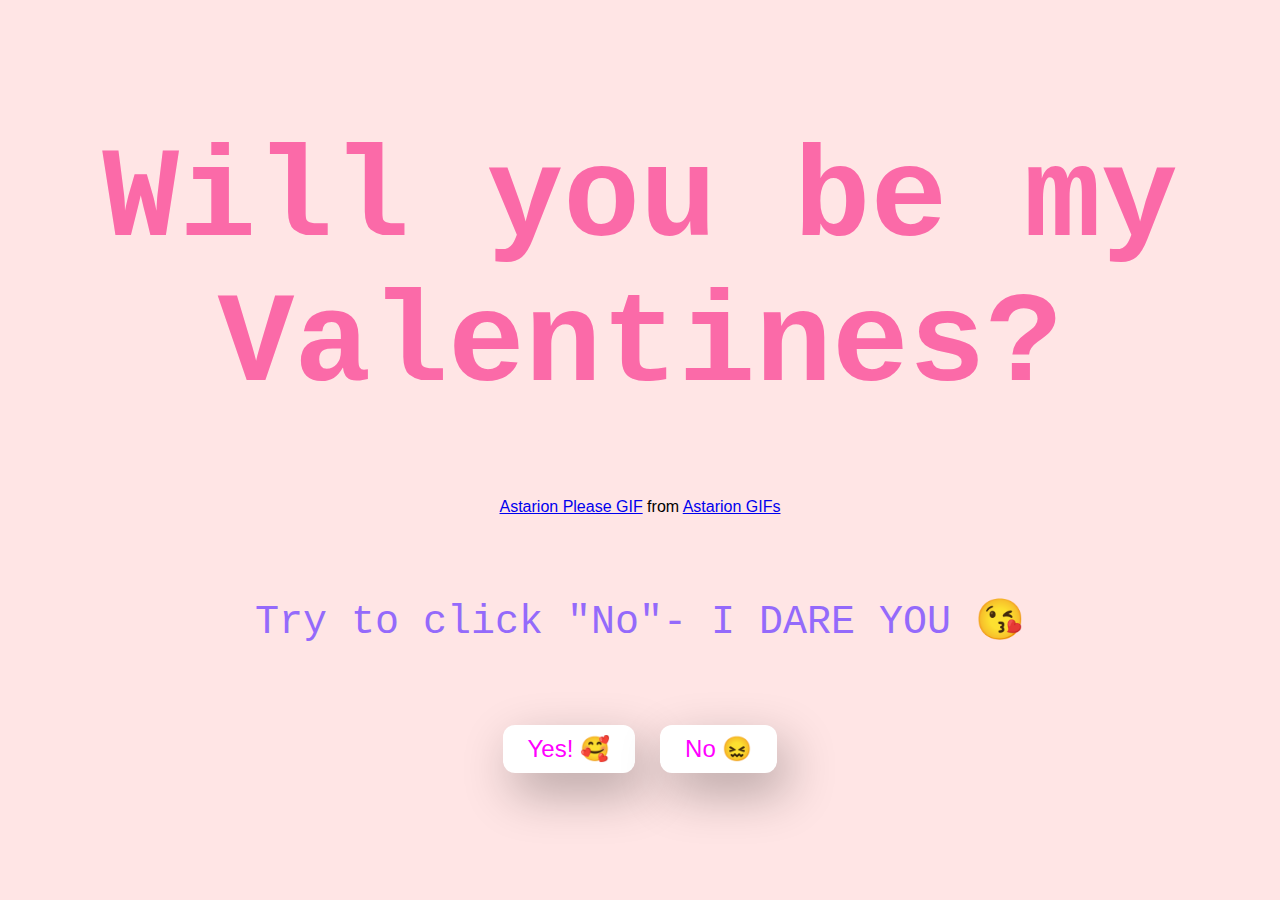
<file: index.html>
<!DOCTYPE html>
<html lang="en">
    <head>
        <meta charset="UTF-8"/>
        <meta name="viewport"
        content="width=device-width,
        initial-scale=1.0" />
        <title>Ask Her Out</title>

        <link rel="stylesheet" href="./style.css" />
    </head>
    <body>
        <div class="container">
            <h1>Will you be my Valentines?</h1>
            <div class="tenor-gif-embed" 
            data-postid="2793620479929177571" 
            data-share-method="host" 
            data-aspect-ratio="1.23267" 
            data-width="100%"><a href="https://tenor.com/view/
            astarion-please-gif-2793620479929177571">Astarion Please GIF</a>
            from <a href="https://tenor.com/search/astarion-gifs">Astarion GIFs</a></div> 
            <script type="text/javascript" async src="https://tenor.com/embed.js"></script>
            <p> Try to click "No"- I DARE YOU &#128536 </p>
            <div class="btn">
                <a href="yes.html">Yes! &#129392</a>
                <a href="#" id="move-random">No &#128534 </a>
            </div>    
        </div>

        <script src="./move.js"></script>
    </body>
</html>
</file>
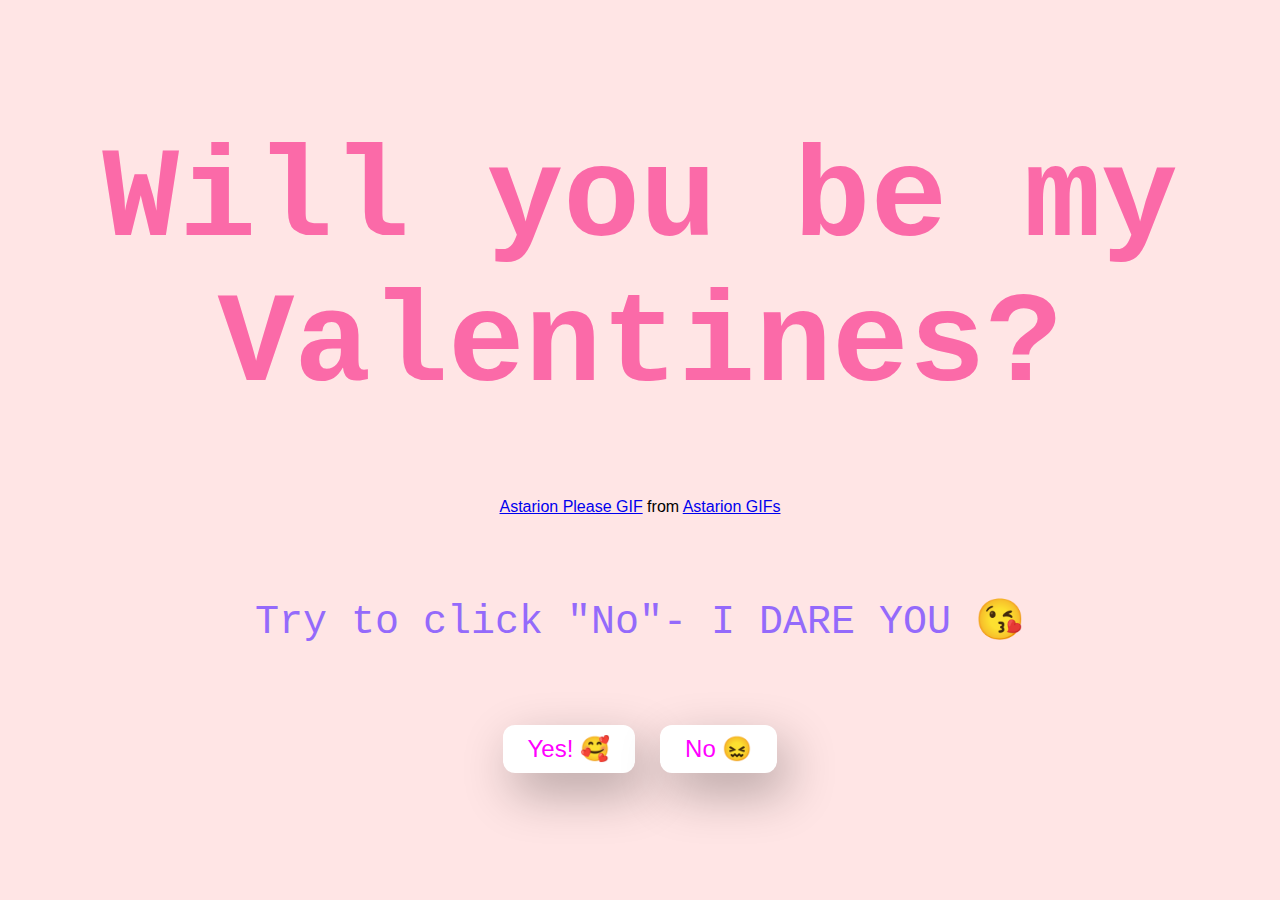
<file: 1STARTHERE1.html>
<!DOCTYPE html>
<html lang="en">
    <head>
        <meta charset="UTF-8"/>
        <meta name="viewport"
        content="width=device-width,
        initial-scale=1.0" />
        <title>Ask Her Out</title>

        <link rel="stylesheet" href="./style.css" />
    </head>
    <body>
        <div class="container">
            <h1>Will you be my Valentines?</h1>
            <div class="tenor-gif-embed" 
            data-postid="2793620479929177571" 
            data-share-method="host" 
            data-aspect-ratio="1.23267" 
            data-width="100%"><a href="https://tenor.com/view/
            astarion-please-gif-2793620479929177571">Astarion Please GIF</a>
            from <a href="https://tenor.com/search/astarion-gifs">Astarion GIFs</a></div> 
            <script type="text/javascript" async src="https://tenor.com/embed.js"></script>
            <p> Try to click "No"- I DARE YOU &#128536 </p>
            <div class="btn">
                <a href="yes.html">Yes! &#129392</a>
                <a href="#" id="move-random">No &#128534 </a>
            </div>    
        </div>

        <script src="./move.js"></script>
    </body>
</html>
</file>
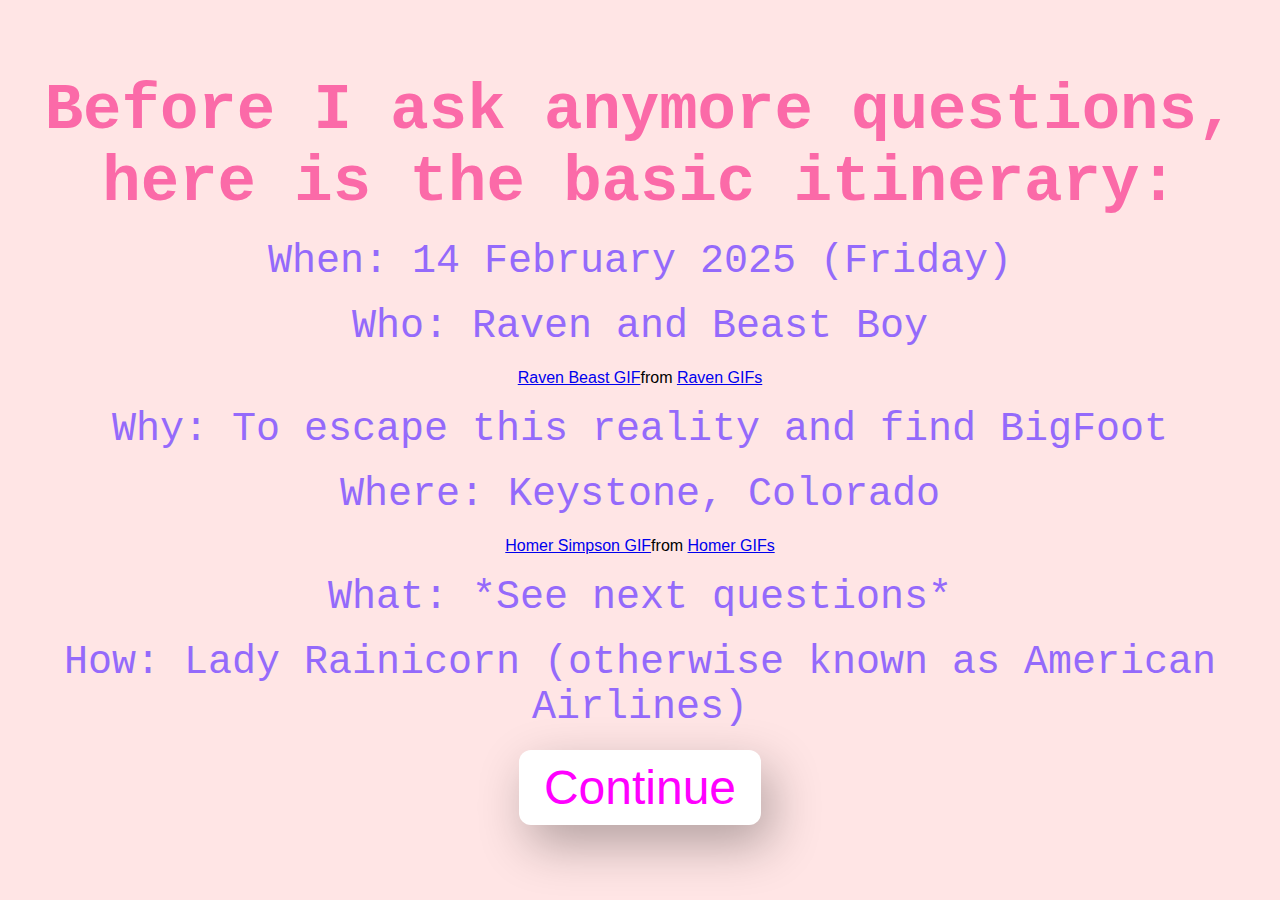
<file: BasicInfo.html>
<!DOCTYPE html>
<html lang="en">
    <head>
        <meta charset="UTF-8"/>
        <meta name="viewport"
        content="width=device-width,
        initial-scale=1.0" />
        <title>Ask Her Out</title>

        <link rel="stylesheet" href="./style4.css" />
    </head>
    <body>
        <div class="container">
            <h1>Before I ask anymore questions, here is the basic itinerary:</h1>
            <p1> When: 14 February 2025 (Friday) </p1>
            <p2> Who: Raven and Beast Boy </p2>
            <div class="tenor-gif-embed" 
            data-postid="24528795" 
            data-share-method="host" 
            data-aspect-ratio="1.34454" 
            data-width="100%"><a 
            href="https://tenor.com/view/raven-beast-boy-teen-titans-gif-24528795">Raven Beast GIF</a>from <a 
            href="https://tenor.com/search/raven-gifs">Raven GIFs</a></div> <script type="text/javascript" 
            async src="https://tenor.com/embed.js"></script>
            <p3> Why: To escape this reality and find BigFoot</p3>
            <p4> Where: Keystone, Colorado</p4>
            <div class="tenor-gif-embed" 
            data-postid="16413202" 
            data-share-method="host" 
            data-aspect-ratio="1.36752" 
            data-width="100%"><a 
                href="https://tenor.com/view/homer-simpson-snow-skiing-slide-gif-16413202">Homer Simpson GIF</a>from <a href="https://tenor.com/search/homer-gifs">Homer GIFs</a></div> <script type="text/javascript" 
            async src="https://tenor.com/embed.js"></script>
            <p5> What: *See next questions*</p5>
            <p6>How: Lady Rainicorn (otherwise known as American Airlines)</p6>
            <div class="btn">
                <a href="cook.html">Continue</a>
            </div>    
        </div>
    </body>
</html>
</file>
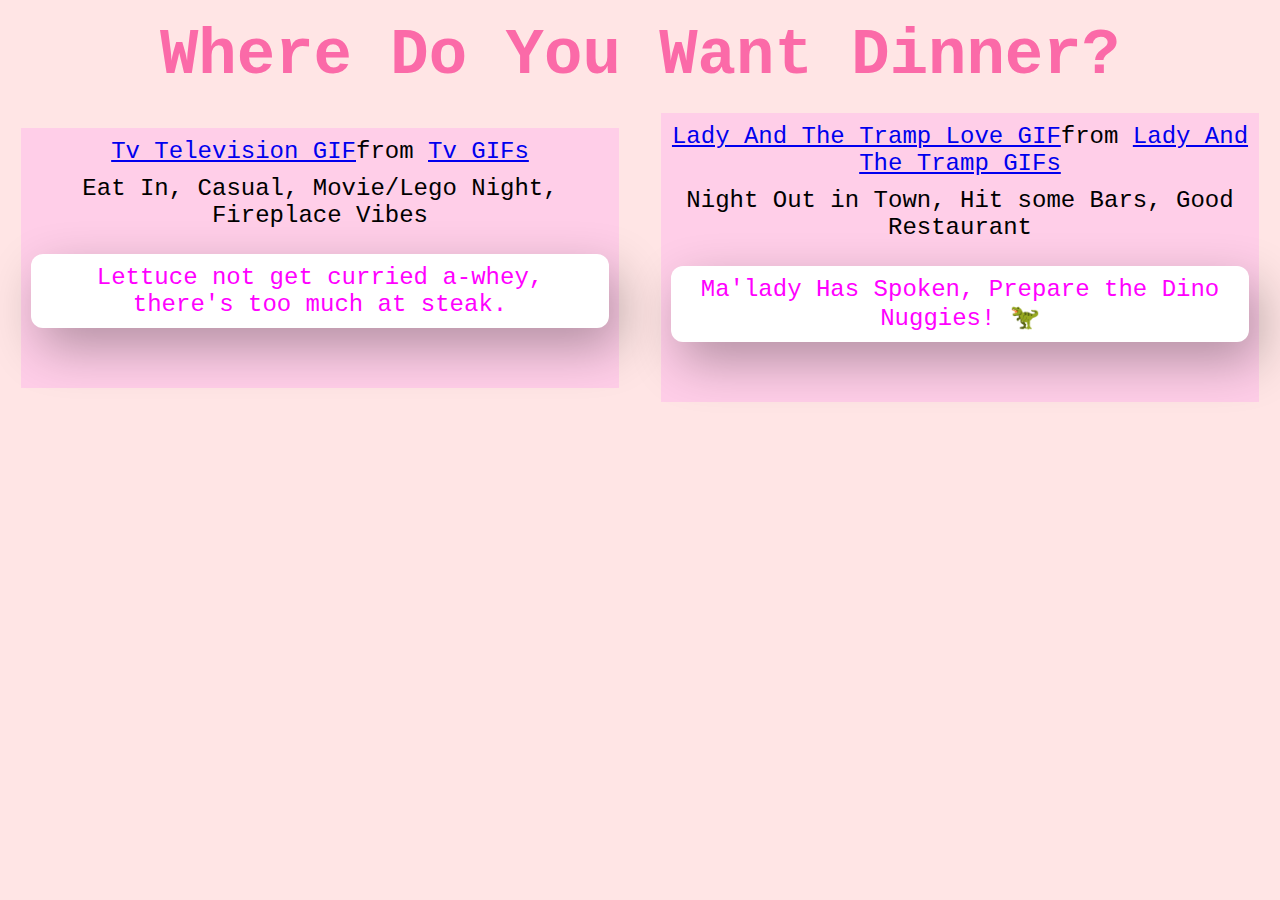
<file: cook.html>
<!DOCTYPE html>
<html lang="en">
<head>
  <meta charset="UTF-8">
  <meta name="viewport" content="width=device-width, initial-scale=1.0">
  <title>Ask Her Out</title>
  <style>
    body {
      font-family: 'Courier New', Courier, monospace;
      margin: 0;
      padding: 0;
      justify-content: center;
      background-color: #ffe5e5;
      align-items: center;
      gap: 30px;
    }

    h1 {
      text-align: center;
      margin: 20px 0;
      color: #FB6aa8;
      font-family: 'Courier New', Courier, monospace;
      font-size: 4em;
    }
    a {
      text-align: center;
      margin: 50px 0;
      font-family: 'Courier New', Courier, monospace;
      font-size: 1em;
      gap: 30px;
    }
    .container {
      display: flex;
      flex-direction: row;
      justify-content: space-between;
      text-align: center;
      gap: 30px;
      align-items: center;
    }

    .column {
      flex: 1;
      padding: 10px;
      box-sizing: border-box;
      border: 1px solid #ffe5e5;
      margin: 0 5px;
      text-align: center;
      align-items: center;
      font-size: 1.5em;
    }

    .column:first-child {
        margin-left: 20px;
    }

    .column:last-child {
        margin-right: 20px;
    }
    .container .tenor-gif-embed {
        align-items:baseline;
        max-width: 700px;
        margin-bottom: 10px;
    }
    .checkbox-group {
        zoom: 1.5;
        margin: 1px 0;
    }
    .btn a{
        text-decoration: none;
        font-size: 1 em;
        color: #f0f;
        background: #fff;
        padding: 10px 25px;
        border-radius: 12px;
        box-shadow: 0.6rem 1.2rem 3.1rem hsl(0, 0%, 0%, 0.3);
        margin-top: 5px;

    }
    .btn {
        display: flex;
        justify-content: center;
        margin-top: 20px;
    }
    </style>
  </style>
</head>
<body>
    <h1>Where Do You Want Dinner?</h1>
    <div class="container">
        <div class="column" style="background-color: #ffcee8;">
            <div class="tenor-gif-embed" 
            data-postid="17246443" 
            data-share-method="host" 
            data-aspect-ratio="1.32231" 
            data-width="100%"><a 
            href="https://tenor.com/view/tv-television-movies-movie-time-movie-night-gif-17246443">Tv Television GIF</a>from <a 
            href="https://tenor.com/search/tv-gifs">Tv GIFs</a></div> 
            <script type="text/javascript" 
            async src="https://tenor.com/embed.js"></script>
            <a>Eat In, Casual, Movie/Lego Night, Fireplace Vibes</a>
            <div class="btn">
                <a href="EatIn.html">Lettuce not get curried a-whey, there's too much at steak.</a>
                </div>
        </div>

        <div class="column" style="background-color: #ffcee8;">
            <div class="tenor-gif-embed" 
            data-postid="17082479" 
            data-share-method="host" 
            data-aspect-ratio="2.0915" 
            data-width="100%"><a 
            href="https://tenor.com/view/lady-and-the-tramp-love-date-dogs-cute-gif-17082479">Lady And The Tramp Love GIF</a>from <a 
            href="https://tenor.com/search/lady+and+the+tramp-gifs">Lady And The Tramp GIFs</a></div> 
            <script type="text/javascript" async src="https://tenor.com/embed.js"></script>
            <a>Night Out in Town, Hit some Bars, Good Restaurant</a>
            <div class="btn">
                <a href="GoOut.html">Ma'lady Has Spoken, Prepare the Dino Nuggies! &#129430</a>
                </div>
        </div>
    </div>
</body>
</html>
</file>
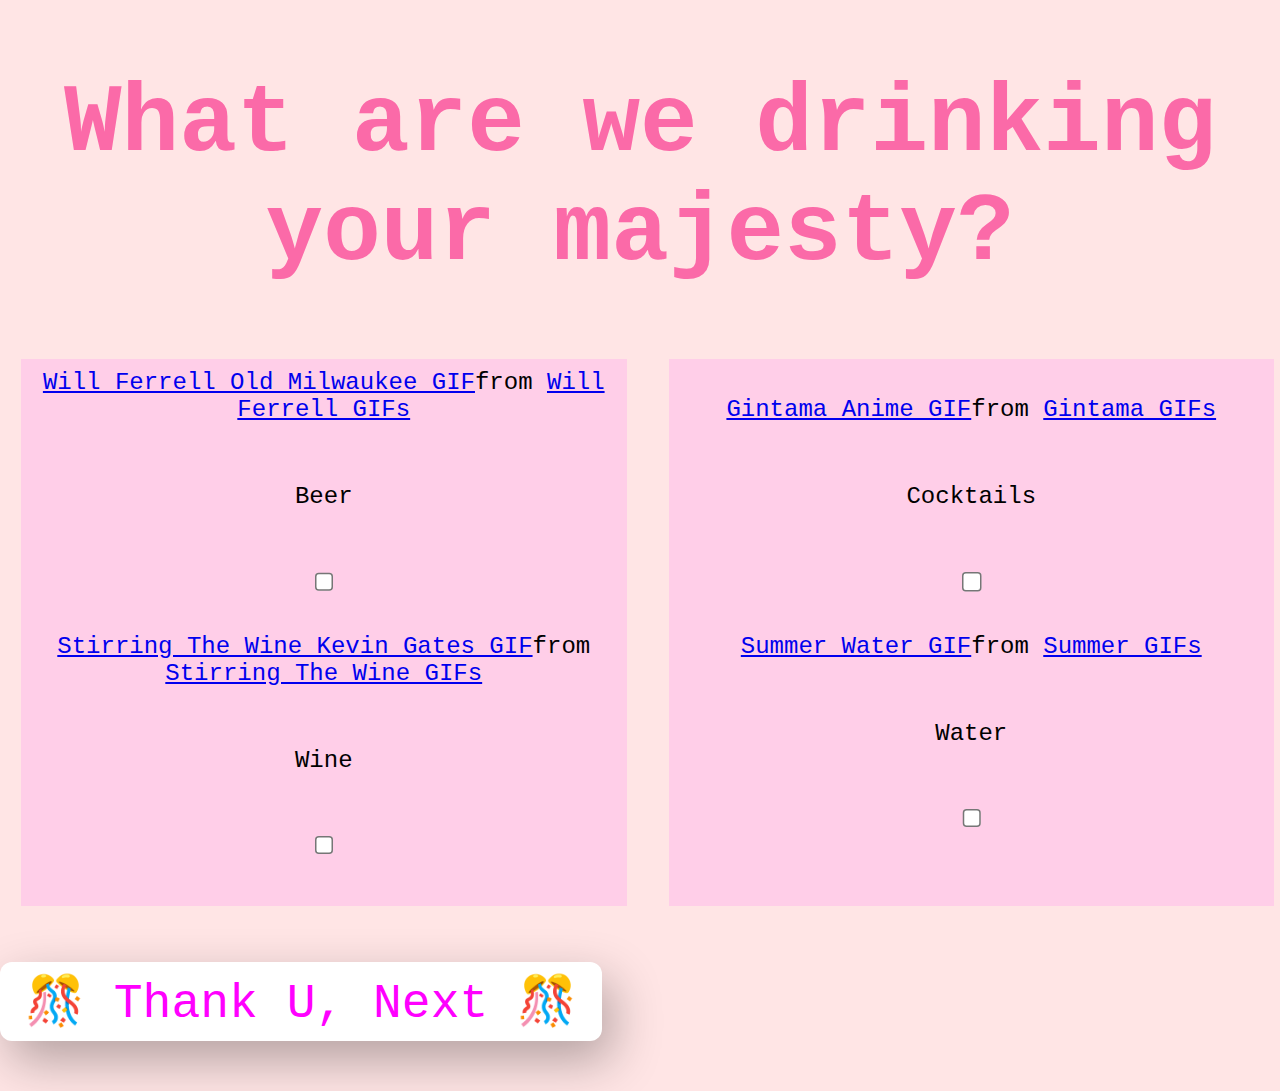
<file: Drinks.html>
<!DOCTYPE html>
<html lang="en">
<head>
  <meta charset="UTF-8">
  <meta name="viewport" content="width=device-width, initial-scale=1.0">
  <title>Ask Her Out</title>
  <style>
    body {
      font-family: 'Courier New', Courier, monospace;
      margin: 0;
      padding: 0;
      justify-content: center;
      background-color: #ffe5e5;
      align-items: center;
      gap: 30px;
    }

    h1 {
      text-align: center;
      margin: 20px 0;
      margin-top: 70px;
      margin-bottom: 70px;
      color: #FB6aa8;
      font-family: 'Courier New', Courier, monospace;
      font-size: 6em;
    }
    a {
      text-align: center;
      margin: 50px 0;
      font-family: 'Courier New', Courier, monospace;
      font-size: 1em;
      gap: 30px;
    }
    .container {
      display: flex;
      justify-content: space-between;
      flex-wrap: wrap;
      text-align: center;
      gap: 30px;
    }

    .column {
      flex: 1 1 calc(50% - 40px);
      padding: 10px;
      box-sizing: border-box;
      border: 1px solid #ffe5e5;
      margin: 0 5px;
      text-align: center;
      font-size: 1.5em;
      display: flex;
      flex-direction: column;
      align-items: center;
      justify-content: center;
      text-align: center;
    }

    .column:first-child {
        margin-left: 20px;
    }

    .column:last-child {
        margin-right: 20px;
    }
    .column .tenor-gif-embed {
        align-items:center;
        max-width: 600px;
        max-height: 600px;
        margin-bottom: 10px;
    }
    .checkbox-group {
        zoom: 1.5;
        margin: 1px 0;
        margin-bottom: 20px;
    }
    .btn a{
        text-decoration: none;
        font-size: 3em;
        color: #f0f;
        background: #fff;
        padding: 10px 25px;
        border-radius: 12px;
        box-shadow: 0.6rem 1.2rem 3.1rem hsl(0, 0%, 0%, 0.3);
        margin-top: 5px;

    }
    .btn {
        display: flex;
        justify-content: center;
        margin-top: 20px;
    }
    </style>
  </style>
</head>
<body>
    <h1>What are we drinking your majesty?</h1>
    <div class="container">
        <div class="column" style="background-color: #ffcee8;">

            <div class="tenor-gif-embed" data-postid="22890849" data-share-method="host" data-aspect-ratio="2.33577" data-width="100%"><a href="https://tenor.com/view/will-ferrell-old-milwaukee-beer-drink-party-gif-22890849">Will Ferrell Old Milwaukee GIF</a>from <a href="https://tenor.com/search/will+ferrell-gifs">Will Ferrell GIFs</a></div> <script type="text/javascript" async src="https://tenor.com/embed.js"></script>
            <a>Beer</a>
            <form id="checkboxForm">
                <div class="checkbox-group">
                  <label><input type="checkbox" name="option" value="Wings"></label>
                </div>
            </form>

            <div class="tenor-gif-embed" data-postid="26601466" data-share-method="host" data-aspect-ratio="1" data-width="100%"><a href="https://tenor.com/view/stirring-the-wine-kevin-gates-mixing-the-wine-blending-the-wine-gif-26601466">Stirring The Wine Kevin Gates GIF</a>from <a href="https://tenor.com/search/stirring+the+wine-gifs">Stirring The Wine GIFs</a></div> <script type="text/javascript" async src="https://tenor.com/embed.js"></script>
            <a>Wine</a>
            <form id="checkboxForm">
                <div class="checkbox-group">
                  <label><input type="checkbox" name="option" value="Pasta"></label>
                </div>
            </form>

            
        </div>

        <div class="column" style="background-color: #ffcee8;">

            <div class="tenor-gif-embed" data-postid="9531058" data-share-method="host" data-aspect-ratio="1.33333" data-width="100%"><a href="https://tenor.com/view/gintama-anime-dance-bartending-gif-9531058">Gintama Anime GIF</a>from <a href="https://tenor.com/search/gintama-gifs">Gintama GIFs</a></div> <script type="text/javascript" async src="https://tenor.com/embed.js"></script>
            <a>Cocktails</a>
            <form id="checkboxForm">
                <div class="checkbox-group">
                  <label><input type="checkbox" name="option" value="Pizza"></label>
                </div>
            </form>

            <div class="tenor-gif-embed" data-postid="12150719" data-share-method="host" data-aspect-ratio="1.33333" data-width="100%"><a href="https://tenor.com/view/summer-water-spongebob-heatwave-hot-gif-12150719">Summer Water GIF</a>from <a href="https://tenor.com/search/summer-gifs">Summer GIFs</a></div> <script type="text/javascript" async src="https://tenor.com/embed.js"></script>
            <a>Water</a>
            <form id="checkboxForm">
                <div class="checkbox-group">
                  <label><input type="checkbox" name="option" value="Tacos"></label>
                </div>
            </form>

        </div>

        <div class="btn">
          <a href="thankyou.html">&#127882 Thank U, Next &#127882</a>
          </div>
    </div>
</body>
</html>
</file>
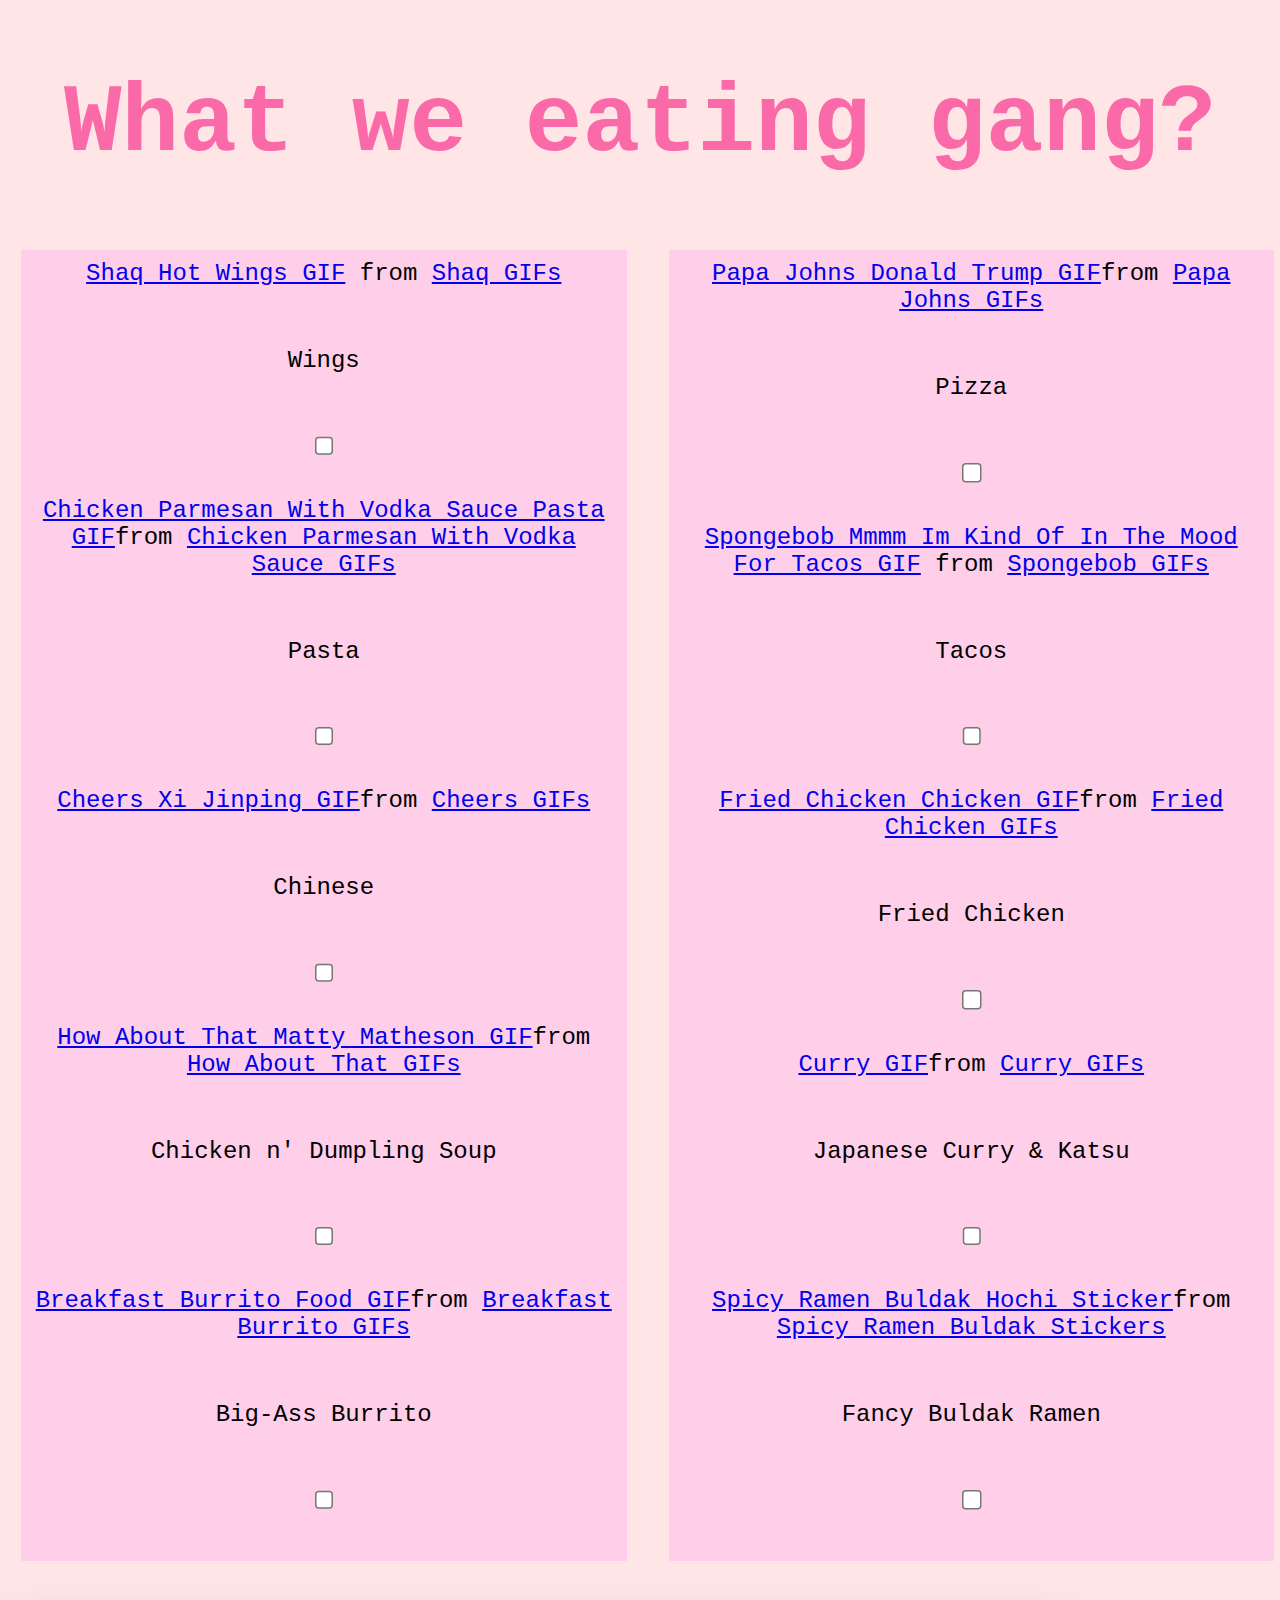
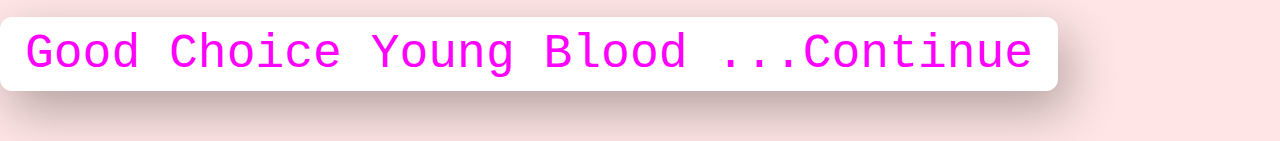
<file: EatIn.html>
<!DOCTYPE html>
<html lang="en">
<head>
  <meta charset="UTF-8">
  <meta name="viewport" content="width=device-width, initial-scale=1.0">
  <title>Ask Her Out</title>
  <style>
    body {
      font-family: 'Courier New', Courier, monospace;
      margin: 0;
      padding: 0;
      justify-content: center;
      background-color: #ffe5e5;
      align-items: center;
      gap: 30px;
    }

    h1 {
      text-align: center;
      margin: 20px 0;
      margin-top: 70px;
      margin-bottom: 70px;
      color: #FB6aa8;
      font-family: 'Courier New', Courier, monospace;
      font-size: 6em;
    }
    a {
      text-align: center;
      margin: 50px 0;
      font-family: 'Courier New', Courier, monospace;
      font-size: 1em;
      gap: 30px;
    }
    .container {
      display: flex;
      justify-content: space-between;
      flex-wrap: wrap;
      text-align: center;
      gap: 30px;
    }

    .column {
      flex: 1 1 calc(50% - 40px);
      padding: 10px;
      box-sizing: border-box;
      border: 1px solid #ffe5e5;
      margin: 0 5px;
      text-align: center;
      font-size: 1.5em;
      display: flex;
      flex-direction: column;
      align-items: center;
      justify-content: center;
      text-align: center;
    }

    .column:first-child {
        margin-left: 20px;
    }

    .column:last-child {
        margin-right: 20px;
    }
    .column .tenor-gif-embed {
        align-items:center;
        max-width: 600px;
        max-height: 600px;
        margin-bottom: 10px;
    }
    .checkbox-group {
        zoom: 1.5;
        margin: 1px 0;
        margin-bottom: 20px;
    }
    .btn a{
        text-decoration: none;
        font-size: 3em;
        color: #f0f;
        background: #fff;
        padding: 10px 25px;
        border-radius: 12px;
        box-shadow: 0.6rem 1.2rem 3.1rem hsl(0, 0%, 0%, 0.3);
        margin-top: 5px;

    }
    .btn {
        display: flex;
        justify-content: center;
        margin-top: 20px;
    }
    </style>
  </style>
</head>
<body>
    <h1>What we eating gang?</h1>
    <div class="container">
        <div class="column" style="background-color: #ffcee8;">

            <div class="tenor-gif-embed" 
            data-postid="13764382" 
            data-share-method="host" 
            data-aspect-ratio="1.78571" 
            data-width="100%"><a href="https://tenor.com/view/shaq-hot-wings-funny-hot-ones-amazed-gif-13764382">Shaq Hot Wings GIF</a>
            from <a href="https://tenor.com/search/shaq-gifs">Shaq GIFs</a></div> 
            <script type="text/javascript" async src="https://tenor.com/embed.js"></script>
            <a>Wings</a>
            <form id="checkboxForm">
                <div class="checkbox-group">
                  <label><input type="checkbox" name="option" value="Wings"></label>
                </div>
            </form>

            <div class="tenor-gif-embed" data-postid="17573866693070581755" data-share-method="host" data-aspect-ratio="0.566265" data-width="100%"><a href="https://tenor.com/view/chicken-parmesan-with-vodka-sauce-pasta-food-chicken-parm-gif-17573866693070581755">Chicken Parmesan With Vodka Sauce Pasta GIF</a>from <a href="https://tenor.com/search/chicken+parmesan+with+vodka+sauce-gifs">Chicken Parmesan With Vodka Sauce GIFs</a></div> <script type="text/javascript" async src="https://tenor.com/embed.js"></script>
            <a>Pasta</a>
            <form id="checkboxForm">
                <div class="checkbox-group">
                  <label><input type="checkbox" name="option" value="Pasta"></label>
                </div>
            </form>

            <div class="tenor-gif-embed" data-postid="23889087" data-share-method="host" data-aspect-ratio="1" data-width="100%"><a href="https://tenor.com/view/cheers-xi-jinping-itsrucka-lets-drink-to-that-to-us-gif-23889087">Cheers Xi Jinping GIF</a>from <a href="https://tenor.com/search/cheers-gifs">Cheers GIFs</a></div> <script type="text/javascript" async src="https://tenor.com/embed.js"></script>
            <a>Chinese</a>
            <form id="checkboxForm">
                <div class="checkbox-group">
                  <label><input type="checkbox" name="option" value="Chinese"></label>
                </div>
            </form>

            <div class="tenor-gif-embed" data-postid="26361269" data-share-method="host" data-aspect-ratio="1.00629" data-width="100%"><a href="https://tenor.com/view/how-about-that-matty-matheson-chicken-and-dumplings-a-matheson-family-secret-what-do-you-think-how-about-it-gif-26361269">How About That Matty Matheson GIF</a>from <a href="https://tenor.com/search/how+about+that-gifs">How About That GIFs</a></div> <script type="text/javascript" async src="https://tenor.com/embed.js"></script>
            <a>Chicken n' Dumpling Soup</a>
            <form id="checkboxForm">
                <div class="checkbox-group">
                  <label><input type="checkbox" name="option" value="Chicken n' Dumplings Soup"></label>
                </div>
            </form>

            <div class="tenor-gif-embed" data-postid="17935388109243660752" data-share-method="host" data-aspect-ratio="0.564257" data-width="100%"><a href="https://tenor.com/view/breakfast-burrito-food-burritos-breakfast-gif-17935388109243660752">Breakfast Burrito Food GIF</a>from <a href="https://tenor.com/search/breakfast+burrito-gifs">Breakfast Burrito GIFs</a></div> <script type="text/javascript" async src="https://tenor.com/embed.js"></script>
            <a>Big-Ass Burrito</a>
            <form id="checkboxForm">
                <div class="checkbox-group">
                  <label><input type="checkbox" name="option" value="Burrito"></label>
                </div>
            </form>


        </div>

        <div class="column" style="background-color: #ffcee8;">

          <div class="tenor-gif-embed" data-postid="16496938" data-share-method="host" data-aspect-ratio="1.36752" data-width="100%"><a href="https://tenor.com/view/papa-johns-donald-trump-trump-pizza-pizza-day-gif-16496938">Papa Johns Donald Trump GIF</a>from <a href="https://tenor.com/search/papa+johns-gifs">Papa Johns GIFs</a></div> <script type="text/javascript" async src="https://tenor.com/embed.js"></script>
            <a>Pizza</a>
            <form id="checkboxForm">
                <div class="checkbox-group">
                  <label><input type="checkbox" name="option" value="Pizza"></label>
                </div>
            </form>

            <div class="tenor-gif-embed" 
            data-postid="23021455" 
            data-share-method="host" 
            data-aspect-ratio="1" 
            data-width="100%"><a 
            href="https://tenor.com/view/spongebob-mmmm-im-kind-of-in-the-mood-for-tacos-tacos-taco-craving-tacos-gif-23021455">Spongebob Mmmm Im Kind Of In The Mood For Tacos GIF</a>
            from <a href="https://tenor.com/search/spongebob-gifs">Spongebob GIFs</a></div> 
            <script type="text/javascript" async src="https://tenor.com/embed.js"></script>
            <a>Tacos</a>
            <form id="checkboxForm">
                <div class="checkbox-group">
                  <label><input type="checkbox" name="option" value="Tacos"></label>
                </div>
            </form>

            <div class="tenor-gif-embed" data-postid="26074196" data-share-method="host" data-aspect-ratio="0.559375" data-width="100%"><a href="https://tenor.com/view/fried-chicken-chicken-crispy-gif-26074196">Fried Chicken Chicken GIF</a>from <a href="https://tenor.com/search/fried+chicken-gifs">Fried Chicken GIFs</a></div> <script type="text/javascript" async src="https://tenor.com/embed.js"></script>
            <a>Fried Chicken</a>
            <form id="checkboxForm">
                <div class="checkbox-group">
                  <label><input type="checkbox" name="option" value="Fried Chicken"></label>
                </div>
            </form>

            <div class="tenor-gif-embed" data-postid="4615880" data-share-method="host" data-aspect-ratio="1.3369" data-width="100%"><a href="https://tenor.com/view/curry-gif-4615880">Curry GIF</a>from <a href="https://tenor.com/search/curry-gifs">Curry GIFs</a></div> <script type="text/javascript" async src="https://tenor.com/embed.js"></script>
            <a>Japanese Curry & Katsu</a>
            <form id="checkboxForm">
                <div class="checkbox-group">
                  <label><input type="checkbox" name="option" value="Japanese Curry & Katsu"></label>
                </div>
            </form>

            <div class="tenor-gif-embed" data-postid="4932025616831252970" data-share-method="host" data-aspect-ratio="1" data-width="100%"><a href="https://tenor.com/view/spicy-ramen-buldak-hochi-gif-4932025616831252970">Spicy Ramen Buldak Hochi Sticker</a>from <a href="https://tenor.com/search/spicy+ramen+buldak-stickers">Spicy Ramen Buldak Stickers</a></div> <script type="text/javascript" async src="https://tenor.com/embed.js"></script>
            <a>Fancy Buldak Ramen</a>
            <form id="checkboxForm">
                <div class="checkbox-group">
                  <label><input type="checkbox" name="option" value="Ramen"></label>
                </div>
            </form>

        </div>

        <div class="btn">
          <a href="Drinks.html">Good Choice Young Blood ...Continue</a>
          </div>
    </div>
</body>
</html>
</file>
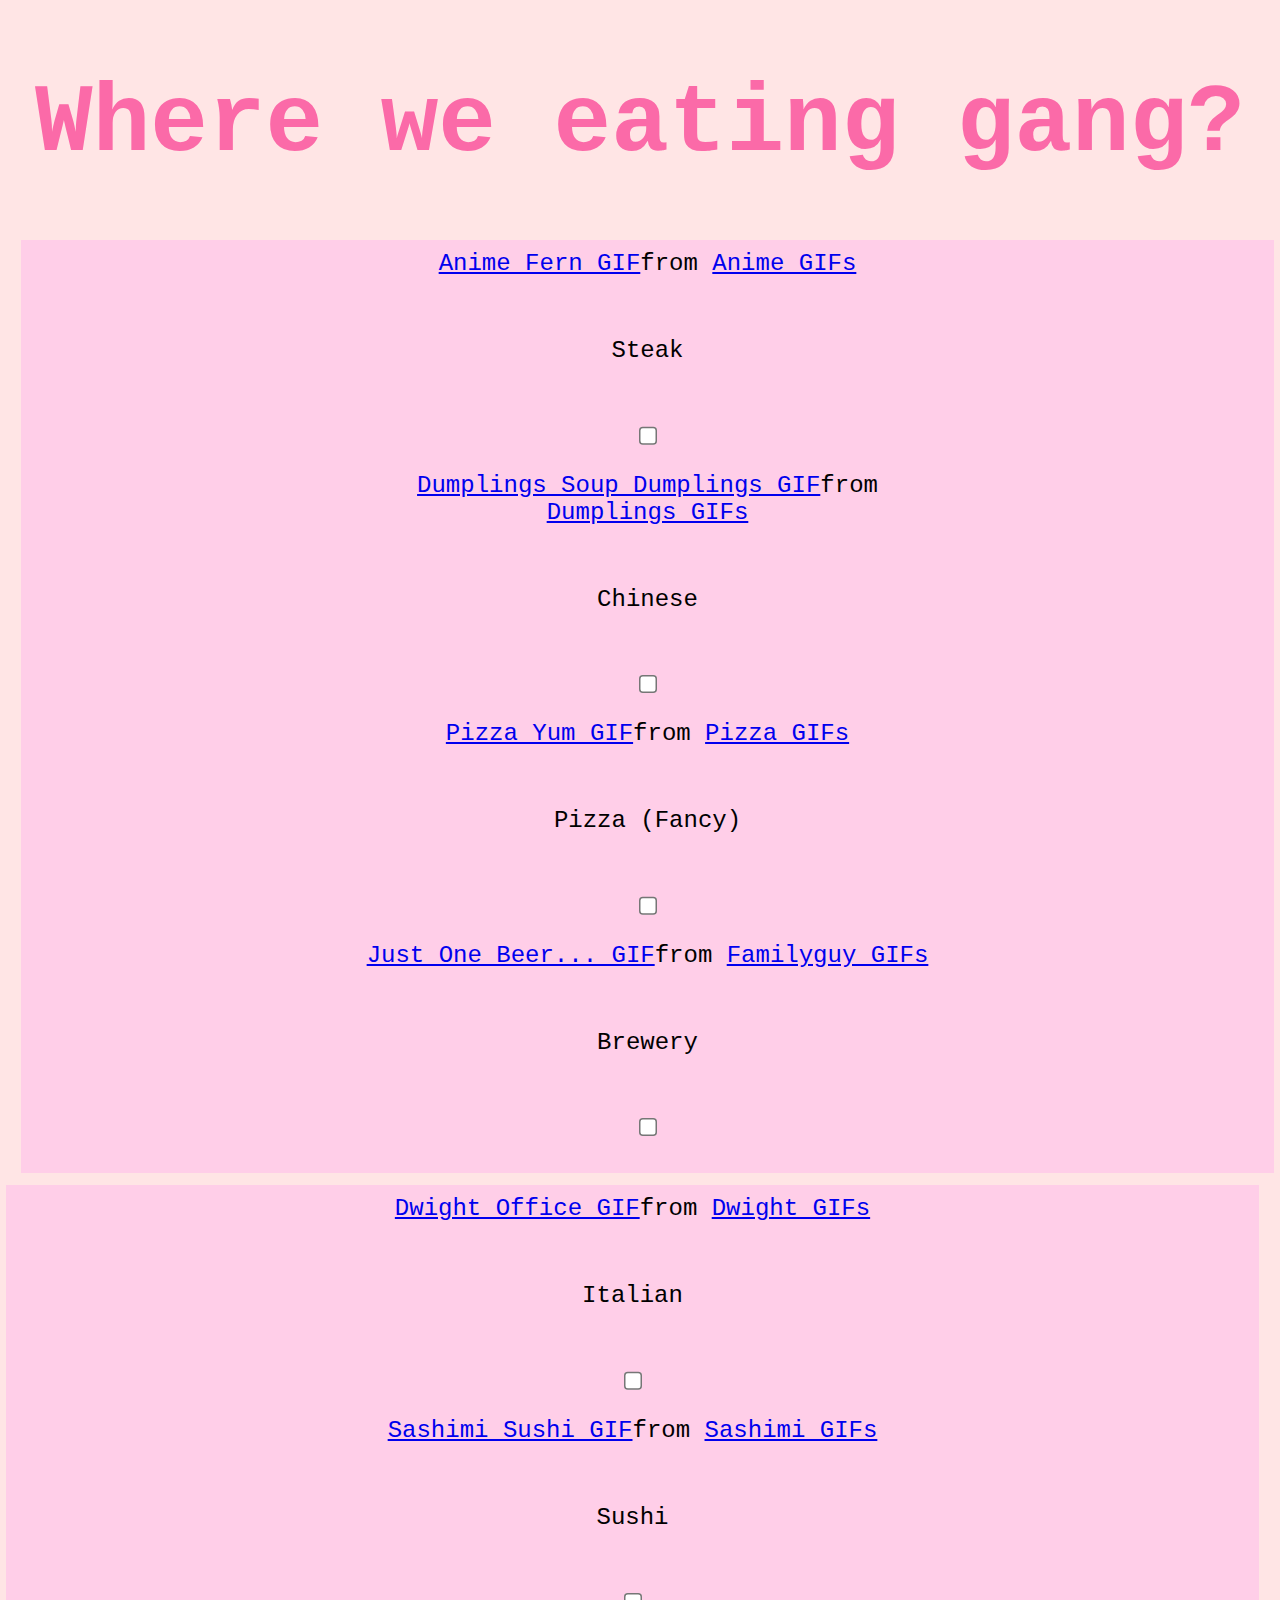
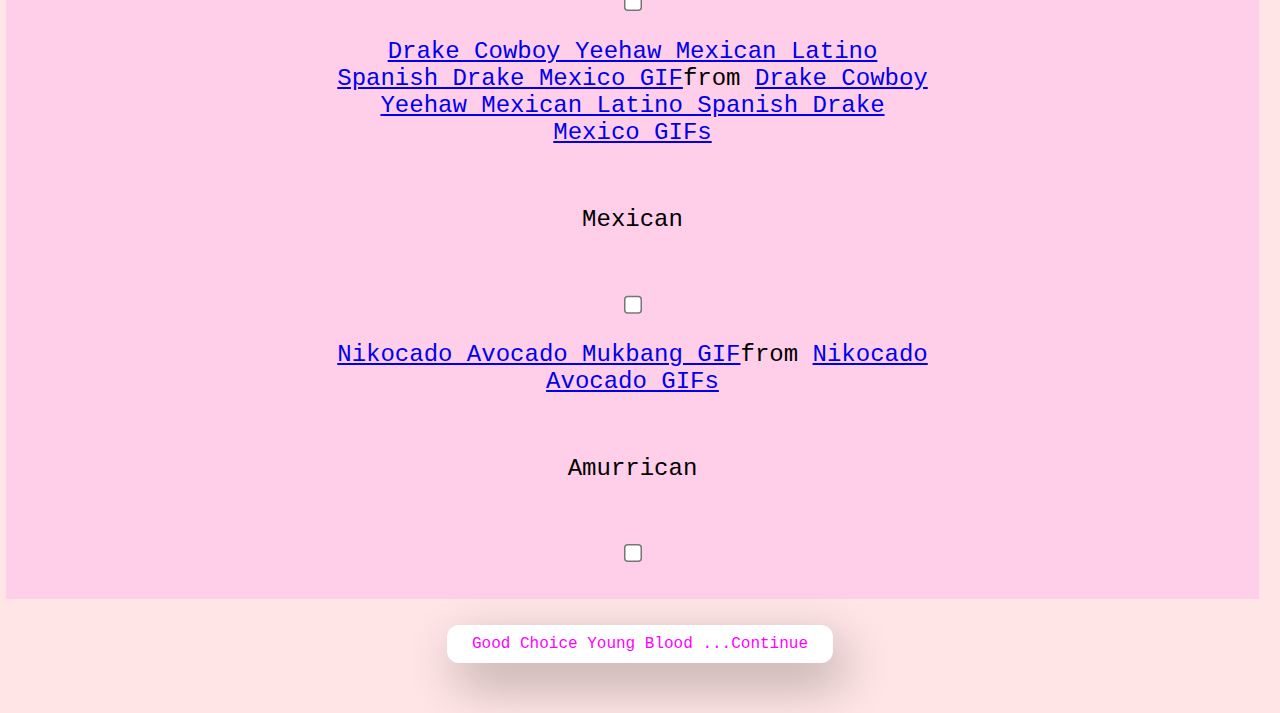
<file: GoOut.html>
<!DOCTYPE html>
<html lang="en">
<head>
  <meta charset="UTF-8">
  <meta name="viewport" content="width=device-width, initial-scale=1.0">
  <title>Ask Her Out</title>
  <style>
    body {
      font-family: 'Courier New', Courier, monospace;
      margin: 0;
      padding: 0;
      justify-content: center;
      background-color: #ffe5e5;
      align-items: center;
      gap: 30px;
    }

    h1 {
      text-align: center;
      margin: 20px 0;
      margin-top: 70px;
      margin-bottom: 60px;
      color: #FB6aa8;
      font-family: 'Courier New', Courier, monospace;
      font-size: 6em;
    }
    a {
      text-align: center;
      margin: 50px 0;
      font-family: 'Courier New', Courier, monospace;
      font-size: 1em;
      gap: 30px;
    }
    .container {
      display: flex;
      justify-content: space-between;
      flex-wrap: wrap;
      text-align: center;
      gap: 10px;
    }

    .column {
      flex: 1 1 calc(50% - 20px);
      padding: 10px;
      box-sizing: border-box;
      border: 1px solid #ffe5e5;
      margin: 0 5px;
      text-align: center;
      font-size: 1.5em;
      display: flex;
      flex-direction: column;
      align-items: center;
      justify-content: center;
      text-align: center;
    }

    .column:first-child {
        margin-left: 20px;
    }

    .column:last-child {
        margin-right: 20px;
    }
    .column .tenor-gif-embed {
        align-items:center;
        max-width: 600px;
        max-height: 600px;
        margin-bottom: 10px;
    }
    .checkbox-group {
        zoom: 1.5;
        margin: 1px 0;
        margin-bottom: 10px;
    }
    .btn a{
        text-decoration: none;
        font-size: 4 em;
        color: #f0f;
        background: #fff;
        padding: 10px 25px;
        border-radius: 12px;
        box-shadow: 0.6rem 1.2rem 3.1rem hsl(0, 0%, 0%, 0.3);
        margin-top: 5px;

    }
    .btn {
        display: flex;
        justify-content: center;
        margin-top: 20px;
    }
    </style>
  </style>
</head>
<body>
    <h1>Where we eating gang?</h1>
    <div class="container">
        <div class="column" style="background-color: #ffcee8;">

            <div class="tenor-gif-embed" data-postid="1111772534609998215" data-share-method="host" data-aspect-ratio="1.77857" data-width="100%"><a href="https://tenor.com/view/anime-fern-frieren-tasty-eating-gif-1111772534609998215">Anime Fern GIF</a>from <a href="https://tenor.com/search/anime-gifs">Anime GIFs</a></div> <script type="text/javascript" async src="https://tenor.com/embed.js"></script>
            <a>Steak</a>
            <form id="checkboxForm">
                <div class="checkbox-group">
                  <label><input type="checkbox" name="option" value="Wings"></label>
                </div>
            </form>
            
            <div class="tenor-gif-embed" data-postid="6160848" data-share-method="host" data-aspect-ratio="1.78" data-width="100%"><a href="https://tenor.com/view/dumplings-soup-dumplings-dim-sum-chinese-food-gif-6160848">Dumplings Soup Dumplings GIF</a>from <a href="https://tenor.com/search/dumplings-gifs">Dumplings GIFs</a></div> <script type="text/javascript" async src="https://tenor.com/embed.js"></script>
            <a>Chinese</a>
            <form id="checkboxForm">
                <div class="checkbox-group">
                  <label><input type="checkbox" name="option" value="Wings"></label>
                </div>
            </form>

            <div class="tenor-gif-embed" data-postid="8054096" data-share-method="host" data-aspect-ratio="1.33929" data-width="100%"><a href="https://tenor.com/view/pizza-yum-thumbs-up-okay-approve-gif-8054096">Pizza Yum GIF</a>from <a href="https://tenor.com/search/pizza-gifs">Pizza GIFs</a></div> <script type="text/javascript" async src="https://tenor.com/embed.js"></script>
            <a>Pizza (Fancy)</a>
            <form id="checkboxForm">
                <div class="checkbox-group">
                  <label><input type="checkbox" name="option" value="Wings"></label>
                </div>
            </form>

            <div class="tenor-gif-embed" data-postid="4019372" data-share-method="host" data-aspect-ratio="1.77778" data-width="100%"><a href="https://tenor.com/view/familyguy-peter-beer-brewery-forklift-gif-4019372">Just One Beer... GIF</a>from <a href="https://tenor.com/search/familyguy-gifs">Familyguy GIFs</a></div> <script type="text/javascript" async src="https://tenor.com/embed.js"></script>
                <a>Brewery</a>
                <form id="checkboxForm">
                    <div class="checkbox-group">
                        <label><input type="checkbox" name="option" value="Pizza"></label>
                    </div>
                </form>
        </div>

        <div class="column" style="background-color: #ffcee8;">
                <div class="tenor-gif-embed" data-postid="25318983" data-share-method="host" data-aspect-ratio="1.11498" data-width="100%"><a href="https://tenor.com/view/dwight-office-gaba-gool-italian-godfather-gif-25318983">Dwight Office GIF</a>from <a href="https://tenor.com/search/dwight-gifs">Dwight GIFs</a></div> <script type="text/javascript" async src="https://tenor.com/embed.js"></script>
                <a>Italian</a>
                <form id="checkboxForm">
                    <div class="checkbox-group">
                    <label><input type="checkbox" name="option" value="Wings"></label>
                    </div>
                </form>

                <div class="tenor-gif-embed" data-postid="1613484689119180733" data-share-method="host" data-aspect-ratio="1.34595" data-width="100%"><a href="https://tenor.com/view/sashimi-sushi-japanese-food-cute-food-jump-gif-1613484689119180733">Sashimi Sushi GIF</a>from <a href="https://tenor.com/search/sashimi-gifs">Sashimi GIFs</a></div> <script type="text/javascript" async src="https://tenor.com/embed.js"></script>
                <a>Sushi</a>
                <form id="checkboxForm">
                    <div class="checkbox-group">
                    <label><input type="checkbox" name="option" value="Wings"></label>
                    </div>
                </form>

                <div class="tenor-gif-embed" data-postid="10836934400940898224" data-share-method="host" data-aspect-ratio="0.781124" data-width="100%"><a href="https://tenor.com/view/drake-cowboy-yeehaw-mexican-latino-spanish-drake-mexico-gif-10836934400940898224">Drake Cowboy Yeehaw Mexican Latino Spanish Drake Mexico GIF</a>from <a href="https://tenor.com/search/drake+cowboy+yeehaw+mexican+latino+spanish+drake+mexico-gifs">Drake Cowboy Yeehaw Mexican Latino Spanish Drake Mexico GIFs</a></div> <script type="text/javascript" async src="https://tenor.com/embed.js"></script>
                <a>Mexican</a>
                <form id="checkboxForm">
                    <div class="checkbox-group">
                    <label><input type="checkbox" name="option" value="Wings"></label>
                    </div>
                </form>

                <div class="tenor-gif-embed" data-postid="17351955" data-share-method="host" data-aspect-ratio="1.10345" data-width="100%"><a href="https://tenor.com/view/nikocado-avocado-mukbang-soyboy-obese-burger-gif-17351955">Nikocado Avocado Mukbang GIF</a>from <a href="https://tenor.com/search/nikocado+avocado-gifs">Nikocado Avocado GIFs</a></div> <script type="text/javascript" async src="https://tenor.com/embed.js"></script>
                <a>Amurrican</a>
                <form id="checkboxForm">
                    <div class="checkbox-group">
                    <label><input type="checkbox" name="option" value="Wings"></label>
                    </div>
                </form>
            </div>
        </div>

        <div class="btn">
            <a href="Drinks.html">Good Choice Young Blood ...Continue</a>
        </div>
    </div>
</body>
</html>
</file>
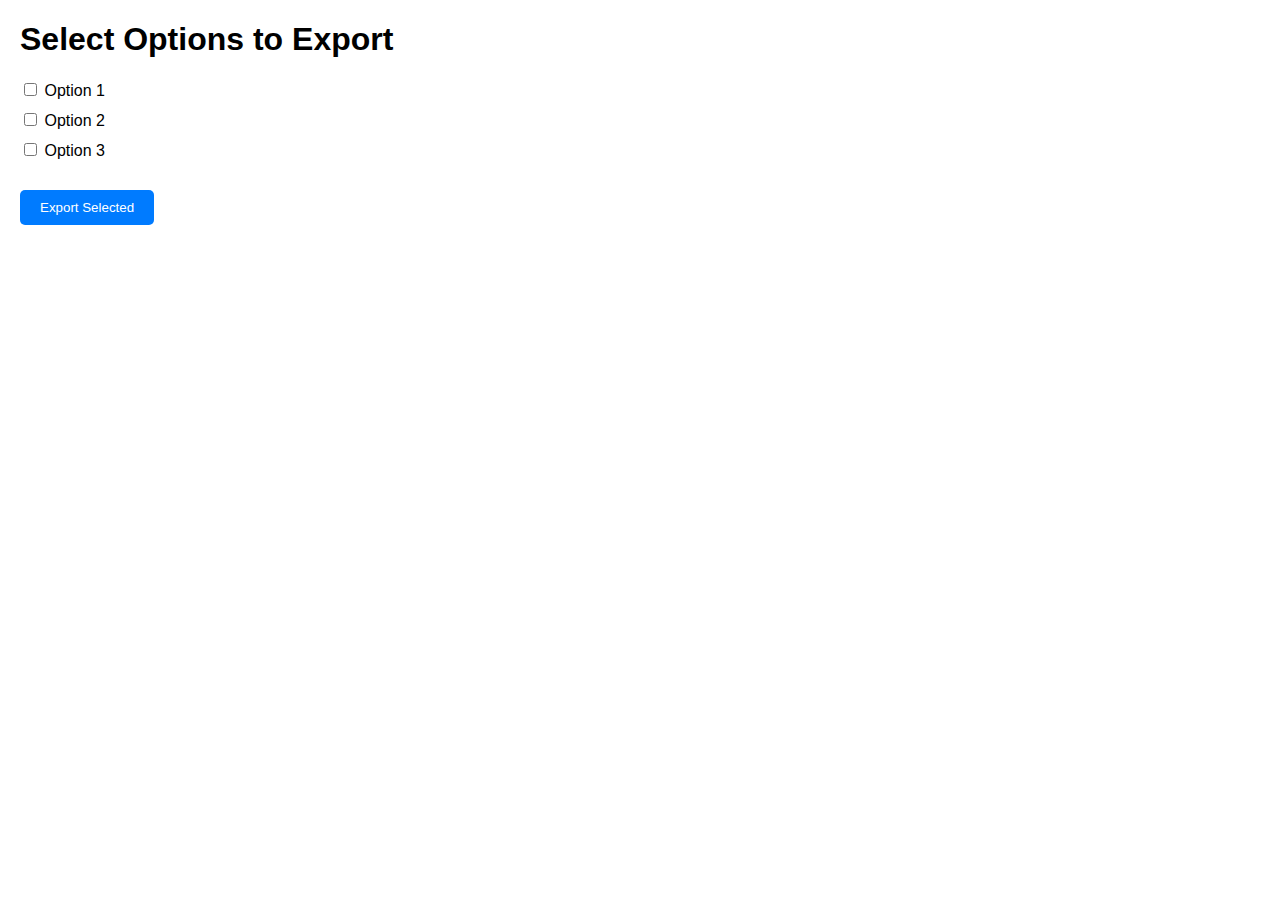
<file: test.html>
<!DOCTYPE html>
<html lang="en">
<head>
  <meta charset="UTF-8">
  <meta name="viewport" content="width=device-width, initial-scale=1.0">
  <title>Checkbox Export</title>
  <style>
    body {
      font-family: Arial, sans-serif;
      margin: 20px;
    }
    .checkbox-group {
      margin: 10px 0;
    }
    button {
      margin-top: 20px;
      padding: 10px 20px;
      background-color: #007BFF;
      color: white;
      border: none;
      border-radius: 5px;
      cursor: pointer;
    }
    button:hover {
      background-color: #0056b3;
    }
  </style>
</head>
<body>
  <h1>Select Options to Export</h1>
  <form id="checkboxForm">
    <div class="checkbox-group">
      <label><input type="checkbox" name="option" value="Option 1"> Option 1</label>
    </div>
    <div class="checkbox-group">
      <label><input type="checkbox" name="option" value="Option 2"> Option 2</label>
    </div>
    <div class="checkbox-group">
      <label><input type="checkbox" name="option" value="Option 3"> Option 3</label>
    </div>
    <button type="button" onclick="exportSelected()">Export Selected</button>
  </form>

  <script>
    function exportSelected() {
      const checkboxes = document.querySelectorAll('input[name="option"]:checked');
      const selectedValues = Array.from(checkboxes).map(cb => cb.value);

      if (selectedValues.length === 0) {
        alert('No options selected!');
        return;
      }

      const blob = new Blob([selectedValues.join('\n')], { type: 'text/plain' });
      const link = document.createElement('a');
      link.href = URL.createObjectURL(blob);
      link.download = 'selected_values.txt';
      link.click();
    }
  </script>
</body>
</html>
</file>
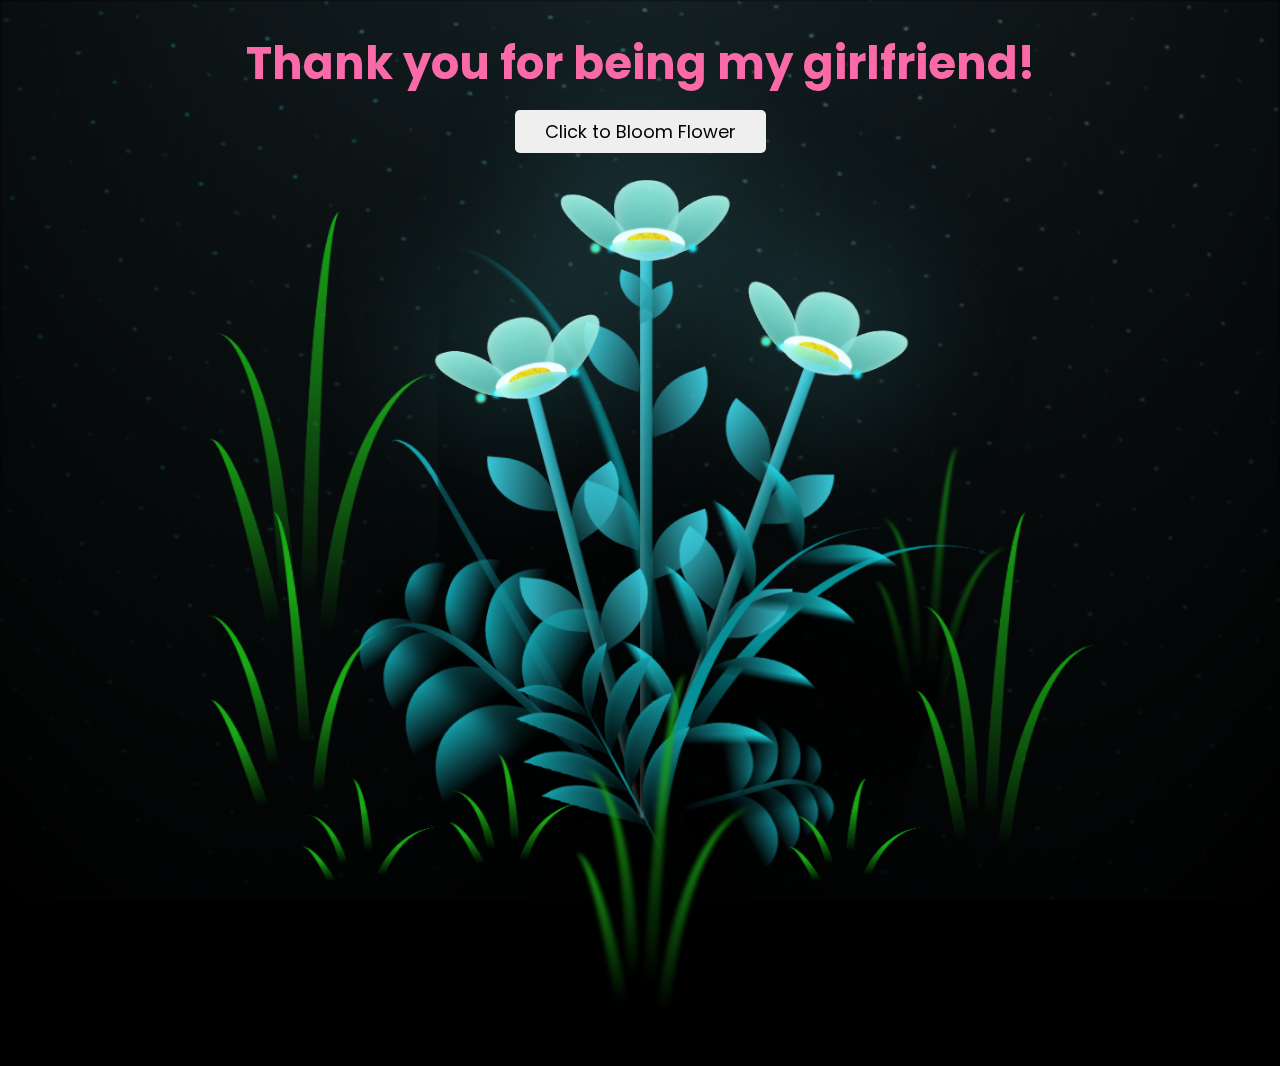
<file: thankyou.html>
<!DOCTYPE html>
<html lang="en">
  <head>
    <meta charset="UTF-8" />
    <meta name="viewport" content="width=device-width, initial-scale=1.0" />
    <title>Thank you for being my girlfriend and doing life with me!</title>

    <style>
      @import url('https://fonts.googleapis.com/css2?family=Poppins:wght@500&display=swap');

      *,
      *::after,
      *::before {
        padding: 0;
        margin: 0;
        box-sizing: border-box;
      }

      :root {
        --dark-color: #000;
      }

      body {
        display: flex;
        align-items: flex-end;
        justify-content: center;
        min-height: 100vh;
        background-color: var(--dark-color);
        overflow: hidden;
        perspective: 1000px;
      }
      
      .title {
        position: absolute;
        top: 30px;
        font-size: 45px;
        color: #FB6aa8;
        font-family: 'Courier New', Courier, monospace;
        z-index: 999;
        font-family: 'Poppins', sans-serif;
      }
      
      .reloadBtn {
        position: absolute;
        top: 110px;
        z-index: 999;
        padding: 8px 30px;
        font-size: 18px;
        font-family: 'Poppins', sans-serif;
        border-radius: 5px;
        border: none;
        cursor: pointer;
      }

      .reloadBtn:hover {
        background-color: #eaeaea;
      }
      
      .night {
        position: fixed;
        left: 50%;
        top: 0;
        transform: translateX(-50%);
        width: 100%;
        height: 100%;
        filter: blur(0.1vmin);
        background-image: radial-gradient(
            ellipse at top,
            transparent 0%,
            var(--dark-color)
          ),
          radial-gradient(
            ellipse at bottom,
            var(--dark-color),
            rgba(145, 233, 255, 0.2)
          ),
          repeating-linear-gradient(
            220deg,
            black 0px,
            black 19px,
            transparent 19px,
            transparent 22px
          ),
          repeating-linear-gradient(
            189deg,
            black 0px,
            black 19px,
            transparent 19px,
            transparent 22px
          ),
          repeating-linear-gradient(
            148deg,
            black 0px,
            black 19px,
            transparent 19px,
            transparent 22px
          ),
          linear-gradient(90deg, #00fffa, #f0f0f0);
      }

      .flowers {
        position: relative;
        transform: scale(0.9);
      }

      .flower {
        position: absolute;
        bottom: 10vmin;
        transform-origin: bottom center;
        z-index: 10;
        --fl-speed: 0.8s;
      }
      .flower--1 {
        animation: moving-flower-1 4s linear infinite;
      }
      .flower--1 .flower__line {
        height: 70vmin;
        animation-delay: 0.3s;
      }
      .flower--1 .flower__line__leaf--1 {
        animation: blooming-leaf-right var(--fl-speed) 1.6s backwards;
      }
      .flower--1 .flower__line__leaf--2 {
        animation: blooming-leaf-right var(--fl-speed) 1.4s backwards;
      }
      .flower--1 .flower__line__leaf--3 {
        animation: blooming-leaf-left var(--fl-speed) 1.2s backwards;
      }
      .flower--1 .flower__line__leaf--4 {
        animation: blooming-leaf-left var(--fl-speed) 1s backwards;
      }
      .flower--1 .flower__line__leaf--5 {
        animation: blooming-leaf-right var(--fl-speed) 1.8s backwards;
      }
      .flower--1 .flower__line__leaf--6 {
        animation: blooming-leaf-left var(--fl-speed) 2s backwards;
      }
      .flower--2 {
        left: 50%;
        transform: rotate(20deg);
        animation: moving-flower-2 4s linear infinite;
      }
      .flower--2 .flower__line {
        height: 60vmin;
        animation-delay: 0.6s;
      }
      .flower--2 .flower__line__leaf--1 {
        animation: blooming-leaf-right var(--fl-speed) 1.9s backwards;
      }
      .flower--2 .flower__line__leaf--2 {
        animation: blooming-leaf-right var(--fl-speed) 1.7s backwards;
      }
      .flower--2 .flower__line__leaf--3 {
        animation: blooming-leaf-left var(--fl-speed) 1.5s backwards;
      }
      .flower--2 .flower__line__leaf--4 {
        animation: blooming-leaf-left var(--fl-speed) 1.3s backwards;
      }
      .flower--3 {
        left: 50%;
        transform: rotate(-15deg);
        animation: moving-flower-3 4s linear infinite;
      }
      .flower--3 .flower__line {
        animation-delay: 0.9s;
      }
      .flower--3 .flower__line__leaf--1 {
        animation: blooming-leaf-right var(--fl-speed) 2.5s backwards;
      }
      .flower--3 .flower__line__leaf--2 {
        animation: blooming-leaf-right var(--fl-speed) 2.3s backwards;
      }
      .flower--3 .flower__line__leaf--3 {
        animation: blooming-leaf-left var(--fl-speed) 2.1s backwards;
      }
      .flower--3 .flower__line__leaf--4 {
        animation: blooming-leaf-left var(--fl-speed) 1.9s backwards;
      }
      .flower__leafs {
        position: relative;
        animation: blooming-flower 2s backwards;
      }
      .flower__leafs--1 {
        animation-delay: 1.1s;
      }
      .flower__leafs--2 {
        animation-delay: 1.4s;
      }
      .flower__leafs--3 {
        animation-delay: 1.7s;
      }
      .flower__leafs::after {
        content: "";
        position: absolute;
        left: 0;
        top: 0;
        transform: translate(-50%, -100%);
        width: 8vmin;
        height: 8vmin;
        background-color: #6bf0ff;
        filter: blur(10vmin);
      }
      .flower__leaf {
        position: absolute;
        bottom: 0;
        left: 50%;
        width: 8vmin;
        height: 11vmin;
        border-radius: 51% 49% 47% 53%/44% 45% 55% 69%;
        background-color: #a7ffee;
        background-image: linear-gradient(to top, #54b8aa, #a7ffee);
        transform-origin: bottom center;
        opacity: 0.9;
        box-shadow: inset 0 0 2vmin rgba(255, 255, 255, 0.5);
      }
      .flower__leaf--1 {
        transform: translate(-10%, 1%) rotateY(40deg) rotateX(-50deg);
      }
      .flower__leaf--2 {
        transform: translate(-50%, -4%) rotateX(40deg);
      }
      .flower__leaf--3 {
        transform: translate(-90%, 0%) rotateY(45deg) rotateX(50deg);
      }
      .flower__leaf--4 {
        width: 8vmin;
        height: 8vmin;
        transform-origin: bottom left;
        border-radius: 4vmin 10vmin 4vmin 4vmin;
        transform: translate(0%, 18%) rotateX(70deg) rotate(-43deg);
        background-image: linear-gradient(to top, #39c6d6, #a7ffee);
        z-index: 1;
        opacity: 0.8;
      }
      .flower__white-circle {
        position: absolute;
        left: -3.5vmin;
        top: -3vmin;
        width: 9vmin;
        height: 4vmin;
        border-radius: 50%;
        background-color: #fff;
      }
      .flower__white-circle::after {
        content: "";
        position: absolute;
        left: 50%;
        top: 45%;
        transform: translate(-50%, -50%);
        width: 60%;
        height: 60%;
        border-radius: inherit;
        background-image: repeating-linear-gradient(
            135deg,
            rgba(0, 0, 0, 0.03) 0px,
            rgba(0, 0, 0, 0.03) 1px,
            transparent 1px,
            transparent 12px
          ),
          repeating-linear-gradient(
            45deg,
            rgba(0, 0, 0, 0.03) 0px,
            rgba(0, 0, 0, 0.03) 1px,
            transparent 1px,
            transparent 12px
          ),
          repeating-linear-gradient(
            67.5deg,
            rgba(0, 0, 0, 0.03) 0px,
            rgba(0, 0, 0, 0.03) 1px,
            transparent 1px,
            transparent 12px
          ),
          repeating-linear-gradient(
            135deg,
            rgba(0, 0, 0, 0.03) 0px,
            rgba(0, 0, 0, 0.03) 1px,
            transparent 1px,
            transparent 12px
          ),
          repeating-linear-gradient(
            45deg,
            rgba(0, 0, 0, 0.03) 0px,
            rgba(0, 0, 0, 0.03) 1px,
            transparent 1px,
            transparent 12px
          ),
          repeating-linear-gradient(
            112.5deg,
            rgba(0, 0, 0, 0.03) 0px,
            rgba(0, 0, 0, 0.03) 1px,
            transparent 1px,
            transparent 12px
          ),
          repeating-linear-gradient(
            112.5deg,
            rgba(0, 0, 0, 0.03) 0px,
            rgba(0, 0, 0, 0.03) 1px,
            transparent 1px,
            transparent 12px
          ),
          repeating-linear-gradient(
            45deg,
            rgba(0, 0, 0, 0.03) 0px,
            rgba(0, 0, 0, 0.03) 1px,
            transparent 1px,
            transparent 12px
          ),
          repeating-linear-gradient(
            22.5deg,
            rgba(0, 0, 0, 0.03) 0px,
            rgba(0, 0, 0, 0.03) 1px,
            transparent 1px,
            transparent 12px
          ),
          repeating-linear-gradient(
            45deg,
            rgba(0, 0, 0, 0.03) 0px,
            rgba(0, 0, 0, 0.03) 1px,
            transparent 1px,
            transparent 12px
          ),
          repeating-linear-gradient(
            22.5deg,
            rgba(0, 0, 0, 0.03) 0px,
            rgba(0, 0, 0, 0.03) 1px,
            transparent 1px,
            transparent 12px
          ),
          repeating-linear-gradient(
            135deg,
            rgba(0, 0, 0, 0.03) 0px,
            rgba(0, 0, 0, 0.03) 1px,
            transparent 1px,
            transparent 12px
          ),
          repeating-linear-gradient(
            157.5deg,
            rgba(0, 0, 0, 0.03) 0px,
            rgba(0, 0, 0, 0.03) 1px,
            transparent 1px,
            transparent 12px
          ),
          repeating-linear-gradient(
            67.5deg,
            rgba(0, 0, 0, 0.03) 0px,
            rgba(0, 0, 0, 0.03) 1px,
            transparent 1px,
            transparent 12px
          ),
          repeating-linear-gradient(
            67.5deg,
            rgba(0, 0, 0, 0.03) 0px,
            rgba(0, 0, 0, 0.03) 1px,
            transparent 1px,
            transparent 12px
          ),
          linear-gradient(90deg, #ffeb12, #ffce00);
      }
      .flower__line {
        height: 55vmin;
        width: 1.5vmin;
        background-image: linear-gradient(
            to left,
            rgba(0, 0, 0, 0.2),
            transparent,
            rgba(255, 255, 255, 0.2)
          ),
          linear-gradient(to top, transparent 10%, #14757a, #39c6d6);
        box-shadow: inset 0 0 2px rgba(0, 0, 0, 0.5);
        animation: grow-flower-tree 4s backwards;
      }
      .flower__line__leaf {
        --w: 7vmin;
        --h: calc(var(--w) + 2vmin);
        position: absolute;
        top: 20%;
        left: 90%;
        width: var(--w);
        height: var(--h);
        border-top-right-radius: var(--h);
        border-bottom-left-radius: var(--h);
        background-image: linear-gradient(
          to top,
          rgba(20, 117, 122, 0.4),
          #39c6d6
        );
      }
      .flower__line__leaf--1 {
        transform: rotate(70deg) rotateY(30deg);
      }
      .flower__line__leaf--2 {
        top: 45%;
        transform: rotate(70deg) rotateY(30deg);
      }
      .flower__line__leaf--3,
      .flower__line__leaf--4,
      .flower__line__leaf--6 {
        border-top-right-radius: 0;
        border-bottom-left-radius: 0;
        border-top-left-radius: var(--h);
        border-bottom-right-radius: var(--h);
        left: -460%;
        top: 12%;
        transform: rotate(-70deg) rotateY(30deg);
      }
      .flower__line__leaf--4 {
        top: 40%;
      }
      .flower__line__leaf--5 {
        top: 0;
        transform-origin: left;
        transform: rotate(70deg) rotateY(30deg) scale(0.6);
      }
      .flower__line__leaf--6 {
        top: -2%;
        left: -450%;
        transform-origin: right;
        transform: rotate(-70deg) rotateY(30deg) scale(0.6);
      }
      .flower__light {
        position: absolute;
        bottom: 0vmin;
        width: 1vmin;
        height: 1vmin;
        background-color: #fffb00;
        border-radius: 50%;
        filter: blur(0.2vmin);
        animation: light-ans 4s linear infinite backwards;
      }
      .flower__light:nth-child(odd) {
        background-color: #23f0ff;
      }
      .flower__light--1 {
        left: -2vmin;
        animation-delay: 1s;
      }
      .flower__light--2 {
        left: 3vmin;
        animation-delay: 0.5s;
      }
      .flower__light--3 {
        left: -6vmin;
        animation-delay: 0.3s;
      }
      .flower__light--4 {
        left: 6vmin;
        animation-delay: 0.9s;
      }
      .flower__light--5 {
        left: -1vmin;
        animation-delay: 1.5s;
      }
      .flower__light--6 {
        left: -4vmin;
        animation-delay: 3s;
      }
      .flower__light--7 {
        left: 3vmin;
        animation-delay: 2s;
      }
      .flower__light--8 {
        left: -6vmin;
        animation-delay: 3.5s;
      }
      .flower__grass {
        --c: #159faa;
        --line-w: 1.5vmin;
        position: absolute;
        bottom: 12vmin;
        left: -7vmin;
        display: flex;
        flex-direction: column;
        align-items: flex-end;
        z-index: 20;
        transform-origin: bottom center;
        transform: rotate(-48deg) rotateY(40deg);
      }
      .flower__grass--1 {
        animation: moving-grass 2s linear infinite;
      }
      .flower__grass--2 {
        left: 2vmin;
        bottom: 10vmin;
        transform: scale(0.5) rotate(75deg) rotateX(10deg) rotateY(-200deg);
        opacity: 0.8;
        z-index: 0;
        animation: moving-grass--2 1.5s linear infinite;
      }
      .flower__grass--top {
        width: 7vmin;
        height: 10vmin;
        border-top-right-radius: 100%;
        border-right: var(--line-w) solid var(--c);
        transform-origin: bottom center;
        transform: rotate(-2deg);
      }
      .flower__grass--bottom {
        margin-top: -2px;
        width: var(--line-w);
        height: 25vmin;
        background-image: linear-gradient(to top, transparent, var(--c));
      }
      .flower__grass__leaf {
        --size: 10vmin;
        position: absolute;
        width: calc(var(--size) * 2.1);
        height: var(--size);
        border-top-left-radius: var(--size);
        border-top-right-radius: var(--size);
        background-image: linear-gradient(
          to top,
          transparent,
          transparent 30%,
          var(--c)
        );
        z-index: 100;
      }
      .flower__grass__leaf--1 {
        top: -6%;
        left: 30%;
        --size: 6vmin;
        transform: rotate(-20deg);
        animation: growing-grass-ans--1 2s 2.6s backwards;
      }
      @keyframes growing-grass-ans--1 {
        0% {
          transform-origin: bottom left;
          transform: rotate(-20deg) scale(0);
        }
      }
      .flower__grass__leaf--2 {
        top: -5%;
        left: -110%;
        --size: 6vmin;
        transform: rotate(10deg);
        animation: growing-grass-ans--2 2s 2.4s linear backwards;
      }
      @keyframes growing-grass-ans--2 {
        0% {
          transform-origin: bottom right;
          transform: rotate(10deg) scale(0);
        }
      }
      .flower__grass__leaf--3 {
        top: 5%;
        left: 60%;
        --size: 8vmin;
        transform: rotate(-18deg) rotateX(-20deg);
        animation: growing-grass-ans--3 2s 2.2s linear backwards;
      }
      @keyframes growing-grass-ans--3 {
        0% {
          transform-origin: bottom left;
          transform: rotate(-18deg) rotateX(-20deg) scale(0);
        }
      }
      .flower__grass__leaf--4 {
        top: 6%;
        left: -135%;
        --size: 8vmin;
        transform: rotate(2deg);
        animation: growing-grass-ans--4 2s 2s linear backwards;
      }
      @keyframes growing-grass-ans--4 {
        0% {
          transform-origin: bottom right;
          transform: rotate(2deg) scale(0);
        }
      }
      .flower__grass__leaf--5 {
        top: 20%;
        left: 60%;
        --size: 10vmin;
        transform: rotate(-24deg) rotateX(-20deg);
        animation: growing-grass-ans--5 2s 1.8s linear backwards;
      }
      @keyframes growing-grass-ans--5 {
        0% {
          transform-origin: bottom left;
          transform: rotate(-24deg) rotateX(-20deg) scale(0);
        }
      }
      .flower__grass__leaf--6 {
        top: 22%;
        left: -180%;
        --size: 10vmin;
        transform: rotate(10deg);
        animation: growing-grass-ans--6 2s 1.6s linear backwards;
      }
      @keyframes growing-grass-ans--6 {
        0% {
          transform-origin: bottom right;
          transform: rotate(10deg) scale(0);
        }
      }
      .flower__grass__leaf--7 {
        top: 39%;
        left: 70%;
        --size: 10vmin;
        transform: rotate(-10deg);
        animation: growing-grass-ans--7 2s 1.4s linear backwards;
      }
      @keyframes growing-grass-ans--7 {
        0% {
          transform-origin: bottom left;
          transform: rotate(-10deg) scale(0);
        }
      }
      .flower__grass__leaf--8 {
        top: 40%;
        left: -215%;
        --size: 11vmin;
        transform: rotate(10deg);
        animation: growing-grass-ans--8 2s 1.2s linear backwards;
      }
      @keyframes growing-grass-ans--8 {
        0% {
          transform-origin: bottom right;
          transform: rotate(10deg) scale(0);
        }
      }
      .flower__grass__overlay {
        position: absolute;
        top: -10%;
        right: 0%;
        width: 100%;
        height: 100%;
        background-color: rgba(0, 0, 0, 0.6);
        filter: blur(1.5vmin);
        z-index: 100;
      }
      .flower__g-long {
        --w: 2vmin;
        --h: 6vmin;
        --c: #159faa;
        position: absolute;
        bottom: 10vmin;
        left: -3vmin;
        transform-origin: bottom center;
        transform: rotate(-30deg) rotateY(-20deg);
        display: flex;
        flex-direction: column;
        align-items: flex-end;
        animation: flower-g-long-ans 3s linear infinite;
      }
      @keyframes flower-g-long-ans {
        0%,
        100% {
          transform: rotate(-30deg) rotateY(-20deg);
        }
        50% {
          transform: rotate(-32deg) rotateY(-20deg);
        }
      }
      .flower__g-long__top {
        top: calc(var(--h) * -1);
        width: calc(var(--w) + 1vmin);
        height: var(--h);
        border-top-right-radius: 100%;
        border-right: 0.7vmin solid var(--c);
        transform: translate(-0.7vmin, 1vmin);
      }
      .flower__g-long__bottom {
        width: var(--w);
        height: 50vmin;
        transform-origin: bottom center;
        background-image: linear-gradient(to top, transparent 30%, var(--c));
        box-shadow: inset 0 0 2px rgba(0, 0, 0, 0.5);
        clip-path: polygon(35% 0, 65% 1%, 100% 100%, 0% 100%);
      }
      .flower__g-right {
        position: absolute;
        bottom: 6vmin;
        left: -2vmin;
        transform-origin: bottom left;
        transform: rotate(20deg);
      }
      .flower__g-right .leaf {
        width: 30vmin;
        height: 50vmin;
        border-top-left-radius: 100%;
        border-left: 2vmin solid #079097;
        background-image: linear-gradient(
          to bottom,
          transparent,
          var(--dark-color) 60%
        );
        -webkit-mask-image: linear-gradient(
          to top,
          transparent 30%,
          #079097 60%
        );
      }
      .flower__g-right--1 {
        animation: flower-g-right-ans 2.5s linear infinite;
      }
      .flower__g-right--2 {
        left: 5vmin;
        transform: rotateY(-180deg);
        animation: flower-g-right-ans--2 3s linear infinite;
      }
      .flower__g-right--2 .leaf {
        height: 75vmin;
        filter: blur(0.3vmin);
        opacity: 0.8;
      }
      @keyframes flower-g-right-ans {
        0%,
        100% {
          transform: rotate(20deg);
        }
        50% {
          transform: rotate(24deg) rotateX(-20deg);
        }
      }
      @keyframes flower-g-right-ans--2 {
        0%,
        100% {
          transform: rotateY(-180deg) rotate(0deg) rotateX(-20deg);
        }
        50% {
          transform: rotateY(-180deg) rotate(6deg) rotateX(-20deg);
        }
      }
      .flower__g-front {
        position: absolute;
        bottom: 6vmin;
        left: 2.5vmin;
        z-index: 100;
        transform-origin: bottom center;
        transform: rotate(-28deg) rotateY(30deg) scale(1.04);
        animation: flower__g-front-ans 2s linear infinite;
      }
      @keyframes flower__g-front-ans {
        0%,
        100% {
          transform: rotate(-28deg) rotateY(30deg) scale(1.04);
        }
        50% {
          transform: rotate(-35deg) rotateY(40deg) scale(1.04);
        }
      }
      .flower__g-front__line {
        width: 0.3vmin;
        height: 20vmin;
        background-image: linear-gradient(
          to top,
          transparent,
          #079097,
          transparent 100%
        );
        position: relative;
      }
      .flower__g-front__leaf-wrapper {
        position: absolute;
        top: 0;
        left: 0;
        transform-origin: bottom left;
        transform: rotate(10deg);
      }
      .flower__g-front__leaf-wrapper:nth-child(even) {
        left: 0vmin;
        transform: rotateY(-180deg) rotate(5deg);
        animation: flower__g-front__leaf-left-ans 1s ease-in backwards;
      }
      .flower__g-front__leaf-wrapper:nth-child(odd) {
        animation: flower__g-front__leaf-ans 1s ease-in backwards;
      }
      .flower__g-front__leaf-wrapper--1 {
        top: -8vmin;
        transform: scale(0.7);
        animation: flower__g-front__leaf-ans 1s 5.5s ease-in backwards !important;
      }
      .flower__g-front__leaf-wrapper--2 {
        top: -8vmin;
        transform: rotateY(-180deg) scale(0.7) !important;
        animation: flower__g-front__leaf-left-ans-2 1s 4.6s ease-in backwards !important;
      }
      .flower__g-front__leaf-wrapper--3 {
        top: -3vmin;
        animation: flower__g-front__leaf-ans 1s 4.6s ease-in backwards;
      }
      .flower__g-front__leaf-wrapper--4 {
        top: -3vmin;
        transform: rotateY(-180deg) scale(0.9) !important;
        animation: flower__g-front__leaf-left-ans-2 1s 4.6s ease-in backwards !important;
      }
      @keyframes flower__g-front__leaf-left-ans-2 {
        0% {
          transform: rotateY(-180deg) scale(0);
        }
      }
      .flower__g-front__leaf-wrapper--5,
      .flower__g-front__leaf-wrapper--6 {
        top: 2vmin;
      }
      .flower__g-front__leaf-wrapper--7,
      .flower__g-front__leaf-wrapper--8 {
        top: 6.5vmin;
      }
      .flower__g-front__leaf-wrapper--2 {
        animation-delay: 5.2s !important;
      }
      .flower__g-front__leaf-wrapper--3 {
        animation-delay: 4.9s !important;
      }
      .flower__g-front__leaf-wrapper--5 {
        animation-delay: 4.3s !important;
      }
      .flower__g-front__leaf-wrapper--6 {
        animation-delay: 4.1s !important;
      }
      .flower__g-front__leaf-wrapper--7 {
        animation-delay: 3.8s !important;
      }
      .flower__g-front__leaf-wrapper--8 {
        animation-delay: 3.5s !important;
      }
      @keyframes flower__g-front__leaf-ans {
        0% {
          transform: rotate(10deg) scale(0);
        }
      }
      @keyframes flower__g-front__leaf-left-ans {
        0% {
          transform: rotateY(-180deg) rotate(5deg) scale(0);
        }
      }
      .flower__g-front__leaf {
        width: 10vmin;
        height: 10vmin;
        border-radius: 100% 0% 0% 100%/100% 100% 0% 0%;
        box-shadow: inset 0 2px 1vmin rgba(44, 238, 252, 0.2);
        background-image: linear-gradient(
            to bottom left,
            transparent,
            var(--dark-color)
          ),
          linear-gradient(
            to bottom right,
            #159faa 50%,
            transparent 50%,
            transparent
          );
        -webkit-mask-image: linear-gradient(
          to bottom right,
          #159faa 50%,
          transparent 50%,
          transparent
        );
        mask-image: linear-gradient(
          to bottom right,
          #159faa 50%,
          transparent 50%,
          transparent
        );
      }
      .flower__g-fr {
        position: absolute;
        bottom: -4vmin;
        left: vmin;
        transform-origin: bottom left;
        z-index: 10;
        animation: flower__g-fr-ans 2s linear infinite;
      }
      @keyframes flower__g-fr-ans {
        0%,
        100% {
          transform: rotate(2deg);
        }
        50% {
          transform: rotate(4deg);
        }
      }
      .flower__g-fr .leaf {
        width: 30vmin;
        height: 50vmin;
        border-top-left-radius: 100%;
        border-left: 2vmin solid #079097;
        -webkit-mask-image: linear-gradient(
          to top,
          transparent 25%,
          #079097 50%
        );
        position: relative;
        z-index: 1;
      }
      .flower__g-fr__leaf {
        position: absolute;
        top: 0;
        left: 0;
        width: 10vmin;
        height: 10vmin;
        border-radius: 100% 0% 0% 100%/100% 100% 0% 0%;
        box-shadow: inset 0 2px 1vmin rgba(44, 238, 252, 0.2);
        background-image: linear-gradient(
            to bottom left,
            transparent,
            var(--dark-color) 98%
          ),
          linear-gradient(
            to bottom right,
            #23f0ff 45%,
            transparent 50%,
            transparent
          );
        -webkit-mask-image: linear-gradient(
          135deg,
          #159faa 40%,
          transparent 50%,
          transparent
        );
      }
      .flower__g-fr__leaf--1 {
        left: 20vmin;
        transform: rotate(45deg);
        animation: flower__g-fr-leaft-ans-1 0.5s 5.2s linear backwards;
      }
      @keyframes flower__g-fr-leaft-ans-1 {
        0% {
          transform-origin: left;
          transform: rotate(45deg) scale(0);
        }
      }
      .flower__g-fr__leaf--2 {
        left: 12vmin;
        top: -7vmin;
        transform: rotate(25deg) rotateY(-180deg);
        animation: flower__g-fr-leaft-ans-6 0.5s 5s linear backwards;
      }
      .flower__g-fr__leaf--3 {
        left: 15vmin;
        top: 6vmin;
        transform: rotate(55deg);
        animation: flower__g-fr-leaft-ans-5 0.5s 4.8s linear backwards;
      }
      .flower__g-fr__leaf--4 {
        left: 6vmin;
        top: -2vmin;
        transform: rotate(25deg) rotateY(-180deg);
        animation: flower__g-fr-leaft-ans-6 0.5s 4.6s linear backwards;
      }
      .flower__g-fr__leaf--5 {
        left: 10vmin;
        top: 14vmin;
        transform: rotate(55deg);
        animation: flower__g-fr-leaft-ans-5 0.5s 4.4s linear backwards;
      }
      @keyframes flower__g-fr-leaft-ans-5 {
        0% {
          transform-origin: left;
          transform: rotate(55deg) scale(0);
        }
      }
      .flower__g-fr__leaf--6 {
        left: 0vmin;
        top: 6vmin;
        transform: rotate(25deg) rotateY(-180deg);
        animation: flower__g-fr-leaft-ans-6 0.5s 4.2s linear backwards;
      }
      @keyframes flower__g-fr-leaft-ans-6 {
        0% {
          transform-origin: right;
          transform: rotate(25deg) rotateY(-180deg) scale(0);
        }
      }
      .flower__g-fr__leaf--7 {
        left: 5vmin;
        top: 22vmin;
        transform: rotate(45deg);
        animation: flower__g-fr-leaft-ans-7 0.5s 4s linear backwards;
      }
      @keyframes flower__g-fr-leaft-ans-7 {
        0% {
          transform-origin: left;
          transform: rotate(45deg) scale(0);
        }
      }
      .flower__g-fr__leaf--8 {
        left: -4vmin;
        top: 15vmin;
        transform: rotate(15deg) rotateY(-180deg);
        animation: flower__g-fr-leaft-ans-8 0.5s 3.8s linear backwards;
      }
      @keyframes flower__g-fr-leaft-ans-8 {
        0% {
          transform-origin: right;
          transform: rotate(15deg) rotateY(-180deg) scale(0);
        }
      }

      .long-g {
        position: absolute;
        bottom: 25vmin;
        left: -42vmin;
        transform-origin: bottom left;
      }
      .long-g--1 {
        bottom: 0vmin;
        transform: scale(0.8) rotate(-5deg);
      }
      .long-g--1 .leaf {
        -webkit-mask-image: linear-gradient(
          to top,
          transparent 40%,
          #079097 80%
        ) !important;
      }
      .long-g--1 .leaf--1 {
        --w: 5vmin;
        --h: 60vmin;
        left: -2vmin;
        transform: rotate(3deg) rotateY(-180deg);
      }
      .long-g--2,
      .long-g--3 {
        bottom: -3vmin;
        left: -35vmin;
        transform-origin: center;
        transform: scale(0.6) rotateX(60deg);
      }
      .long-g--2 .leaf,
      .long-g--3 .leaf {
        -webkit-mask-image: linear-gradient(
          to top,
          transparent 50%,
          #079097 80%
        ) !important;
      }
      .long-g--2 .leaf--1,
      .long-g--3 .leaf--1 {
        left: -1vmin;
        transform: rotateY(-180deg);
      }
      .long-g--3 {
        left: -17vmin;
        bottom: 0vmin;
      }
      .long-g--3 .leaf {
        -webkit-mask-image: linear-gradient(
          to top,
          transparent 40%,
          #079097 80%
        ) !important;
      }
      .long-g--4 {
        left: 25vmin;
        bottom: -3vmin;
        transform-origin: center;
        transform: scale(0.6) rotateX(60deg);
      }
      .long-g--4 .leaf {
        -webkit-mask-image: linear-gradient(
          to top,
          transparent 50%,
          #079097 80%
        ) !important;
      }
      .long-g--5 {
        left: 42vmin;
        bottom: 0vmin;
        transform: scale(0.8) rotate(2deg);
      }
      .long-g--6 {
        left: 0vmin;
        bottom: -20vmin;
        z-index: 100;
        filter: blur(0.3vmin);
        transform: scale(0.8) rotate(2deg);
      }
      .long-g--7 {
        left: 35vmin;
        bottom: 20vmin;
        z-index: -1;
        filter: blur(0.3vmin);
        transform: scale(0.6) rotate(2deg);
        opacity: 0.7;
      }
      .long-g .leaf {
        --w: 15vmin;
        --h: 40vmin;
        --c: #1aaa15;
        position: absolute;
        bottom: 0;
        width: var(--w);
        height: var(--h);
        border-top-left-radius: 100%;
        border-left: 2vmin solid var(--c);
        -webkit-mask-image: linear-gradient(
          to top,
          transparent 20%,
          var(--dark-color)
        );
        transform-origin: bottom center;
      }
      .long-g .leaf--0 {
        left: 2vmin;
        animation: leaf-ans-1 4s linear infinite;
      }
      .long-g .leaf--1 {
        --w: 5vmin;
        --h: 60vmin;
        animation: leaf-ans-1 4s linear infinite;
      }
      .long-g .leaf--2 {
        --w: 10vmin;
        --h: 40vmin;
        left: -0.5vmin;
        bottom: 5vmin;
        transform-origin: bottom left;
        transform: rotateY(-180deg);
        animation: leaf-ans-2 3s linear infinite;
      }
      .long-g .leaf--3 {
        --w: 5vmin;
        --h: 30vmin;
        left: -1vmin;
        bottom: 3.2vmin;
        transform-origin: bottom left;
        transform: rotate(-10deg) rotateY(-180deg);
        animation: leaf-ans-3 3s linear infinite;
      }

      @keyframes leaf-ans-1 {
        0%,
        100% {
          transform: rotate(-5deg) scale(1);
        }
        50% {
          transform: rotate(5deg) scale(1.1);
        }
      }
      @keyframes leaf-ans-2 {
        0%,
        100% {
          transform: rotateY(-180deg) rotate(5deg);
        }
        50% {
          transform: rotateY(-180deg) rotate(0deg) scale(1.1);
        }
      }
      @keyframes leaf-ans-3 {
        0%,
        100% {
          transform: rotate(-10deg) rotateY(-180deg);
        }
        50% {
          transform: rotate(-20deg) rotateY(-180deg);
        }
      }
      .grow-ans {
        animation: grow-ans 2s var(--d) backwards;
      }

      @keyframes grow-ans {
        0% {
          transform: scale(0);
          opacity: 0;
        }
      }
      @keyframes light-ans {
        0% {
          opacity: 0;
          transform: translateY(0vmin);
        }
        25% {
          opacity: 1;
          transform: translateY(-5vmin) translateX(-2vmin);
        }
        50% {
          opacity: 1;
          transform: translateY(-15vmin) translateX(2vmin);
          filter: blur(0.2vmin);
        }
        75% {
          transform: translateY(-20vmin) translateX(-2vmin);
          filter: blur(0.2vmin);
        }
        100% {
          transform: translateY(-30vmin);
          opacity: 0;
          filter: blur(1vmin);
        }
      }
      @keyframes moving-flower-1 {
        0%,
        100% {
          transform: rotate(2deg);
        }
        50% {
          transform: rotate(-2deg);
        }
      }
      @keyframes moving-flower-2 {
        0%,
        100% {
          transform: rotate(18deg);
        }
        50% {
          transform: rotate(14deg);
        }
      }
      @keyframes moving-flower-3 {
        0%,
        100% {
          transform: rotate(-18deg);
        }
        50% {
          transform: rotate(-20deg) rotateY(-10deg);
        }
      }
      @keyframes blooming-leaf-right {
        0% {
          transform-origin: left;
          transform: rotate(70deg) rotateY(30deg) scale(0);
        }
      }
      @keyframes blooming-leaf-left {
        0% {
          transform-origin: right;
          transform: rotate(-70deg) rotateY(30deg) scale(0);
        }
      }
      @keyframes grow-flower-tree {
        0% {
          height: 0;
          border-radius: 1vmin;
        }
      }
      @keyframes blooming-flower {
        0% {
          transform: scale(0);
        }
      }
      @keyframes moving-grass {
        0%,
        100% {
          transform: rotate(-48deg) rotateY(40deg);
        }
        50% {
          transform: rotate(-50deg) rotateY(40deg);
        }
      }
      @keyframes moving-grass--2 {
        0%,
        100% {
          transform: scale(0.5) rotate(75deg) rotateX(10deg) rotateY(-200deg);
        }
        50% {
          transform: scale(0.5) rotate(79deg) rotateX(10deg) rotateY(-200deg);
        }
      }
      .growing-grass {
        animation: growing-grass-ans 1s 2s backwards;
      }

      @keyframes growing-grass-ans {
        0% {
          transform: scale(0);
        }
      }
      .not-loaded * {
        animation-play-state: paused !important;
      }
    </style>
  </head>

  <body class="not-loaded">
    <h1 class="title">Thank you for being my girlfriend! </h1>
    <button class="reloadBtn" onclick="bloomFlower()">Click to Bloom Flower</button>
    <div class="night"></div>
    <div class="flowers">
      <div class="flower flower--1">
        <div class="flower__leafs flower__leafs--1">
          <div class="flower__leaf flower__leaf--1"></div>
          <div class="flower__leaf flower__leaf--2"></div>
          <div class="flower__leaf flower__leaf--3"></div>
          <div class="flower__leaf flower__leaf--4"></div>
          <div class="flower__white-circle"></div>

          <div class="flower__light flower__light--1"></div>
          <div class="flower__light flower__light--2"></div>
          <div class="flower__light flower__light--3"></div>
          <div class="flower__light flower__light--4"></div>
          <div class="flower__light flower__light--5"></div>
          <div class="flower__light flower__light--6"></div>
          <div class="flower__light flower__light--7"></div>
          <div class="flower__light flower__light--8"></div>
        </div>
        <div class="flower__line">
          <div class="flower__line__leaf flower__line__leaf--1"></div>
          <div class="flower__line__leaf flower__line__leaf--2"></div>
          <div class="flower__line__leaf flower__line__leaf--3"></div>
          <div class="flower__line__leaf flower__line__leaf--4"></div>
          <div class="flower__line__leaf flower__line__leaf--5"></div>
          <div class="flower__line__leaf flower__line__leaf--6"></div>
        </div>
      </div>

      <div class="flower flower--2">
        <div class="flower__leafs flower__leafs--2">
          <div class="flower__leaf flower__leaf--1"></div>
          <div class="flower__leaf flower__leaf--2"></div>
          <div class="flower__leaf flower__leaf--3"></div>
          <div class="flower__leaf flower__leaf--4"></div>
          <div class="flower__white-circle"></div>

          <div class="flower__light flower__light--1"></div>
          <div class="flower__light flower__light--2"></div>
          <div class="flower__light flower__light--3"></div>
          <div class="flower__light flower__light--4"></div>
          <div class="flower__light flower__light--5"></div>
          <div class="flower__light flower__light--6"></div>
          <div class="flower__light flower__light--7"></div>
          <div class="flower__light flower__light--8"></div>
        </div>
        <div class="flower__line">
          <div class="flower__line__leaf flower__line__leaf--1"></div>
          <div class="flower__line__leaf flower__line__leaf--2"></div>
          <div class="flower__line__leaf flower__line__leaf--3"></div>
          <div class="flower__line__leaf flower__line__leaf--4"></div>
        </div>
      </div>

      <div class="flower flower--3">
        <div class="flower__leafs flower__leafs--3">
          <div class="flower__leaf flower__leaf--1"></div>
          <div class="flower__leaf flower__leaf--2"></div>
          <div class="flower__leaf flower__leaf--3"></div>
          <div class="flower__leaf flower__leaf--4"></div>
          <div class="flower__white-circle"></div>

          <div class="flower__light flower__light--1"></div>
          <div class="flower__light flower__light--2"></div>
          <div class="flower__light flower__light--3"></div>
          <div class="flower__light flower__light--4"></div>
          <div class="flower__light flower__light--5"></div>
          <div class="flower__light flower__light--6"></div>
          <div class="flower__light flower__light--7"></div>
          <div class="flower__light flower__light--8"></div>
        </div>
        <div class="flower__line">
          <div class="flower__line__leaf flower__line__leaf--1"></div>
          <div class="flower__line__leaf flower__line__leaf--2"></div>
          <div class="flower__line__leaf flower__line__leaf--3"></div>
          <div class="flower__line__leaf flower__line__leaf--4"></div>
        </div>
      </div>

      <div class="grow-ans" style="--d: 1.2s">
        <div class="flower__g-long">
          <div class="flower__g-long__top"></div>
          <div class="flower__g-long__bottom"></div>
        </div>
      </div>

      <div class="growing-grass">
        <div class="flower__grass flower__grass--1">
          <div class="flower__grass--top"></div>
          <div class="flower__grass--bottom"></div>
          <div class="flower__grass__leaf flower__grass__leaf--1"></div>
          <div class="flower__grass__leaf flower__grass__leaf--2"></div>
          <div class="flower__grass__leaf flower__grass__leaf--3"></div>
          <div class="flower__grass__leaf flower__grass__leaf--4"></div>
          <div class="flower__grass__leaf flower__grass__leaf--5"></div>
          <div class="flower__grass__leaf flower__grass__leaf--6"></div>
          <div class="flower__grass__leaf flower__grass__leaf--7"></div>
          <div class="flower__grass__leaf flower__grass__leaf--8"></div>
          <div class="flower__grass__overlay"></div>
        </div>
      </div>

      <div class="growing-grass">
        <div class="flower__grass flower__grass--2">
          <div class="flower__grass--top"></div>
          <div class="flower__grass--bottom"></div>
          <div class="flower__grass__leaf flower__grass__leaf--1"></div>
          <div class="flower__grass__leaf flower__grass__leaf--2"></div>
          <div class="flower__grass__leaf flower__grass__leaf--3"></div>
          <div class="flower__grass__leaf flower__grass__leaf--4"></div>
          <div class="flower__grass__leaf flower__grass__leaf--5"></div>
          <div class="flower__grass__leaf flower__grass__leaf--6"></div>
          <div class="flower__grass__leaf flower__grass__leaf--7"></div>
          <div class="flower__grass__leaf flower__grass__leaf--8"></div>
          <div class="flower__grass__overlay"></div>
        </div>
      </div>

      <div class="grow-ans" style="--d: 2.4s">
        <div class="flower__g-right flower__g-right--1">
          <div class="leaf"></div>
        </div>
      </div>

      <div class="grow-ans" style="--d: 2.8s">
        <div class="flower__g-right flower__g-right--2">
          <div class="leaf"></div>
        </div>
      </div>

      <div class="grow-ans" style="--d: 2.8s">
        <div class="flower__g-front">
          <div
            class="flower__g-front__leaf-wrapper flower__g-front__leaf-wrapper--1"
          >
            <div class="flower__g-front__leaf"></div>
          </div>
          <div
            class="flower__g-front__leaf-wrapper flower__g-front__leaf-wrapper--2"
          >
            <div class="flower__g-front__leaf"></div>
          </div>
          <div
            class="flower__g-front__leaf-wrapper flower__g-front__leaf-wrapper--3"
          >
            <div class="flower__g-front__leaf"></div>
          </div>
          <div
            class="flower__g-front__leaf-wrapper flower__g-front__leaf-wrapper--4"
          >
            <div class="flower__g-front__leaf"></div>
          </div>
          <div
            class="flower__g-front__leaf-wrapper flower__g-front__leaf-wrapper--5"
          >
            <div class="flower__g-front__leaf"></div>
          </div>
          <div
            class="flower__g-front__leaf-wrapper flower__g-front__leaf-wrapper--6"
          >
            <div class="flower__g-front__leaf"></div>
          </div>
          <div
            class="flower__g-front__leaf-wrapper flower__g-front__leaf-wrapper--7"
          >
            <div class="flower__g-front__leaf"></div>
          </div>
          <div
            class="flower__g-front__leaf-wrapper flower__g-front__leaf-wrapper--8"
          >
            <div class="flower__g-front__leaf"></div>
          </div>
          <div class="flower__g-front__line"></div>
        </div>
      </div>

      <div class="grow-ans" style="--d: 3.2s">
        <div class="flower__g-fr">
          <div class="leaf"></div>
          <div class="flower__g-fr__leaf flower__g-fr__leaf--1"></div>
          <div class="flower__g-fr__leaf flower__g-fr__leaf--2"></div>
          <div class="flower__g-fr__leaf flower__g-fr__leaf--3"></div>
          <div class="flower__g-fr__leaf flower__g-fr__leaf--4"></div>
          <div class="flower__g-fr__leaf flower__g-fr__leaf--5"></div>
          <div class="flower__g-fr__leaf flower__g-fr__leaf--6"></div>
          <div class="flower__g-fr__leaf flower__g-fr__leaf--7"></div>
          <div class="flower__g-fr__leaf flower__g-fr__leaf--8"></div>
        </div>
      </div>

      <div class="long-g long-g--0">
        <div class="grow-ans" style="--d: 3s">
          <div class="leaf leaf--0"></div>
        </div>
        <div class="grow-ans" style="--d: 2.2s">
          <div class="leaf leaf--1"></div>
        </div>
        <div class="grow-ans" style="--d: 3.4s">
          <div class="leaf leaf--2"></div>
        </div>
        <div class="grow-ans" style="--d: 3.6s">
          <div class="leaf leaf--3"></div>
        </div>
      </div>

      <div class="long-g long-g--1">
        <div class="grow-ans" style="--d: 3.6s">
          <div class="leaf leaf--0"></div>
        </div>
        <div class="grow-ans" style="--d: 3.8s">
          <div class="leaf leaf--1"></div>
        </div>
        <div class="grow-ans" style="--d: 4s">
          <div class="leaf leaf--2"></div>
        </div>
        <div class="grow-ans" style="--d: 4.2s">
          <div class="leaf leaf--3"></div>
        </div>
      </div>

      <div class="long-g long-g--2">
        <div class="grow-ans" style="--d: 4s">
          <div class="leaf leaf--0"></div>
        </div>
        <div class="grow-ans" style="--d: 4.2s">
          <div class="leaf leaf--1"></div>
        </div>
        <div class="grow-ans" style="--d: 4.4s">
          <div class="leaf leaf--2"></div>
        </div>
        <div class="grow-ans" style="--d: 4.6s">
          <div class="leaf leaf--3"></div>
        </div>
      </div>

      <div class="long-g long-g--3">
        <div class="grow-ans" style="--d: 4s">
          <div class="leaf leaf--0"></div>
        </div>
        <div class="grow-ans" style="--d: 4.2s">
          <div class="leaf leaf--1"></div>
        </div>
        <div class="grow-ans" style="--d: 3s">
          <div class="leaf leaf--2"></div>
        </div>
        <div class="grow-ans" style="--d: 3.6s">
          <div class="leaf leaf--3"></div>
        </div>
      </div>

      <div class="long-g long-g--4">
        <div class="grow-ans" style="--d: 4s">
          <div class="leaf leaf--0"></div>
        </div>
        <div class="grow-ans" style="--d: 4.2s">
          <div class="leaf leaf--1"></div>
        </div>
        <div class="grow-ans" style="--d: 3s">
          <div class="leaf leaf--2"></div>
        </div>
        <div class="grow-ans" style="--d: 3.6s">
          <div class="leaf leaf--3"></div>
        </div>
      </div>

      <div class="long-g long-g--5">
        <div class="grow-ans" style="--d: 4s">
          <div class="leaf leaf--0"></div>
        </div>
        <div class="grow-ans" style="--d: 4.2s">
          <div class="leaf leaf--1"></div>
        </div>
        <div class="grow-ans" style="--d: 3s">
          <div class="leaf leaf--2"></div>
        </div>
        <div class="grow-ans" style="--d: 3.6s">
          <div class="leaf leaf--3"></div>
        </div>
      </div>

      <div class="long-g long-g--6">
        <div class="grow-ans" style="--d: 4.2s">
          <div class="leaf leaf--0"></div>
        </div>
        <div class="grow-ans" style="--d: 4.4s">
          <div class="leaf leaf--1"></div>
        </div>
        <div class="grow-ans" style="--d: 4.6s">
          <div class="leaf leaf--2"></div>
        </div>
        <div class="grow-ans" style="--d: 4.8s">
          <div class="leaf leaf--3"></div>
        </div>
      </div>

      <div class="long-g long-g--7">
        <div class="grow-ans" style="--d: 3s">
          <div class="leaf leaf--0"></div>
        </div>
        <div class="grow-ans" style="--d: 3.2s">
          <div class="leaf leaf--1"></div>
        </div>
        <div class="grow-ans" style="--d: 3.5s">
          <div class="leaf leaf--2"></div>
        </div>
        <div class="grow-ans" style="--d: 3.6s">
          <div class="leaf leaf--3"></div>
        </div>
      </div>
    </div>

    <script>

      function bloomFlower() {
          if (document.body.classList.contains('not-loaded')) {
              document.body.classList.remove("not-loaded");
              document.querySelector('.reloadBtn').textContent = 'Reload Page';
          } else {
            location.reload();
          }
      }

    </script>
  </body>
</html>
</file>
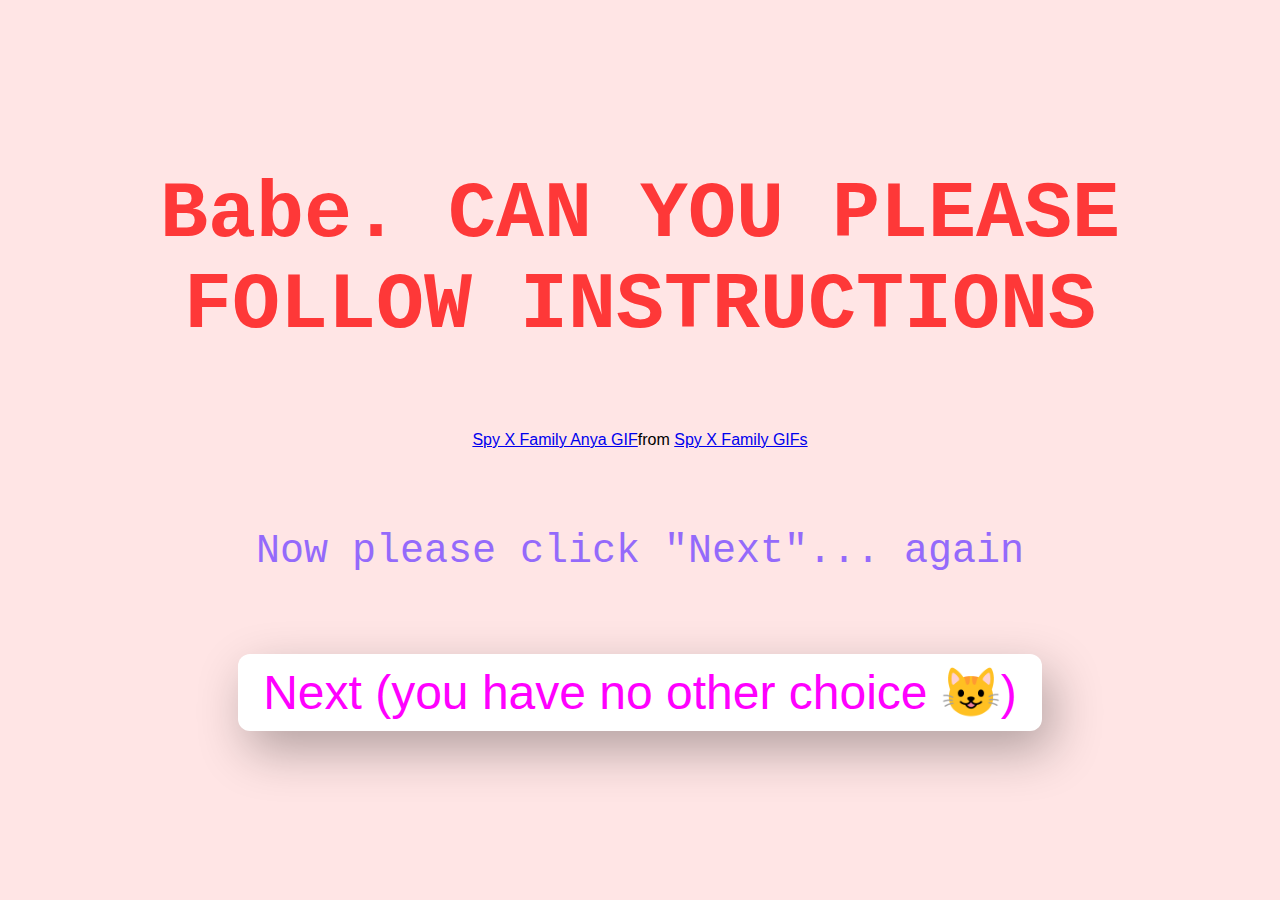
<file: Why.html>
<!DOCTYPE html>
<html lang="en">
    <head>
        <meta charset="UTF-8"/>
        <meta name="viewport"
        content="width=device-width,
        initial-scale=1.0" />
        <title>Ask Her Out</title>

        <link rel="stylesheet" href="./style3.css" />
    </head>
    <body>
        <div class="container">
            <h1>Babe. CAN YOU PLEASE FOLLOW INSTRUCTIONS</h1>
            
            <div class="tenor-gif-embed" data-postid="1606658693107500759" 
            data-share-method="host" 
            data-aspect-ratio="1.15814" 
            data-width="100%"><a 
            href="https://tenor.com/view/spy-x-family-anya-anya-forger-bruh-season-2-gif-1606658693107500759">Spy X Family Anya GIF</a>from <a 
            href="https://tenor.com/search/spy+x+family-gifs">Spy X Family GIFs</a></div> <script type="text/javascript" 
            async src="https://tenor.com/embed.js"></script>
            <p> Now please click "Next"... again </p>

            <div class="btn">
                <a href="BasicInfo.html">Next (you have no other choice &#128570) </a>
            </div>    
        </div>
    </body>
</html>
</file>
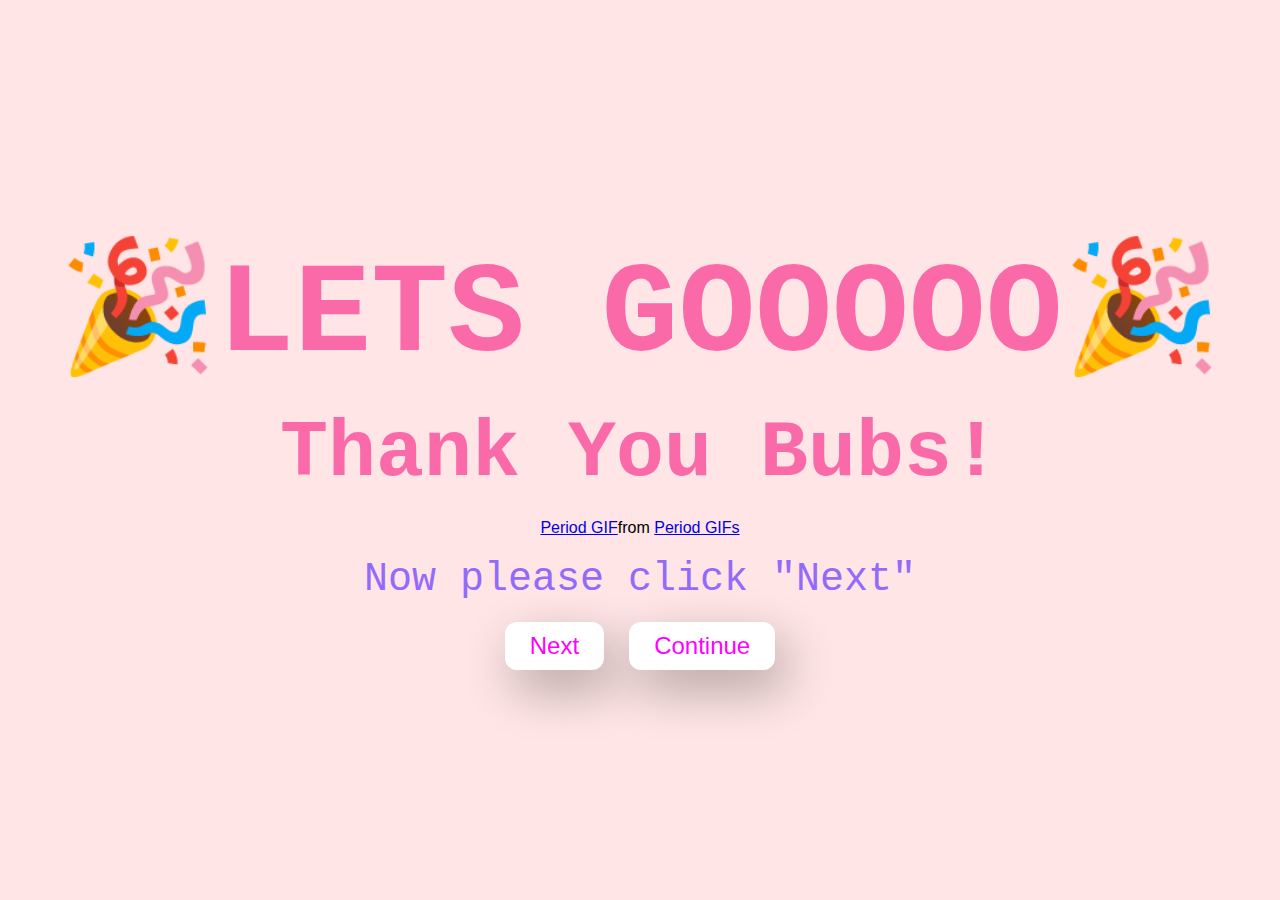
<file: yes.html>
<!DOCTYPE html>
<html lang="en">
    <head>
        <meta charset="UTF-8"/>
        <meta name="viewport"
        content="width=device-width,
        initial-scale=1.0" />
        <title>Ask Her Out</title>

        <link rel="stylesheet" href="./style2.css" />
    </head>
    <body>
        <div class="container">
            <h1>&#127881LETS GOOOOO&#127881</h1>
            <h2>Thank You Bubs!</h2>
            <div class="tenor-gif-embed" 
            data-postid="17588437242254228503" 
            data-share-method="host" 
            data-aspect-ratio="0.891566" 
            data-width="100%"><a href="https://tenor.com/view/period-gif-17588437242254228503">Period GIF</a>from <a 
            href="https://tenor.com/search/period-gifs">Period GIFs</a></div> <script type="text/javascript" 
            async src="https://tenor.com/embed.js"></script>
            <p> Now please click "Next"</p>

            <div class="btn">
                <a href="BasicInfo.html">Next</a>
                <a href="Why.html">Continue</a>
            </div>    
        </div>
    </body>
</html>
</file>
<file: style.css>
* {
    margin: 0;
    padding: 0;
    box-sizing: border-box;
    font-family: 'Gill Sans', 'Gill Sans MT', Calibri, 'Trebuchet MS', sans-serif;
  
}

h1 {
    font-size: 8em;
    font-family: 'Courier New', Courier, monospace;
    color: #FB6aa8;
}

p {
    font-size: 2.5em;
    font-family:'Courier New', Courier, monospace;
    color: #946AFB
}
body {
    width: 100%;
    min-height: 100vh;
    display: flex;
    justify-content: center;
    align-items: center;
    background-color: #ffe5e5;
}

.container {
    display: flex;
    flex-direction: column;
    text-align: center;
    align-items: center;
    gap: 80px;
    max-width: 2500px;
    margin: 20px;
}

.container .tenor-gif-embed {
    max-width: 800px;
}

.container .btn {
    display: flex;
    gap: 25px;
}

.btn a{
    text-decoration: none;
    font-size: 1.5em;
    color: #f0f;
    background: #fff;
    padding: 10px 25px;
    border-radius: 12px;
    box-shadow: 0.6rem 1.2rem 3.1rem hsl(0, 0%, 0%, 0.3);

}
</file>
<file: style4.css>
* {
    margin: 0;
    padding: 0;
    box-sizing: border-box;
    font-family: 'Gill Sans', 'Gill Sans MT', Calibri, 'Trebuchet MS', sans-serif;
  
}

h1 {
    font-size: 4em;
    font-family: 'Courier New', Courier, monospace;
    color: #FB6aa8;
    gap: 10px;
}

p1 {
    font-size: 2.5em;
    font-family:'Courier New', Courier, monospace;
    color: #946AFB
}
p2 {
    font-size: 2.5em;
    font-family:'Courier New', Courier, monospace;
    color: #946AFB
}
p3 {
    font-size: 2.5em;
    font-family:'Courier New', Courier, monospace;
    color: #946AFB
}
p4 {
    font-size: 2.5em;
    font-family:'Courier New', Courier, monospace;
    color: #946AFB
}
p5 {
    font-size: 2.5em;
    font-family:'Courier New', Courier, monospace;
    color: #946AFB
}
p6 {
    font-size: 2.5em;
    font-family:'Courier New', Courier, monospace;
    color: #946AFB
}
body {
    width: 100%;
    min-height: 100vh;
    display: flex;
    justify-content: center;
    align-items: center;
    background-color: #ffe5e5;
}

.container {
    display: flex;
    flex-direction: column;
    text-align: center;
    align-items: center;
    gap: 20px;
    max-width: 2500px;
    margin: 20px;
}

.container .tenor-gif-embed {
    max-width: 300px;
}

.container .btn {
    display: flex;
    gap: 25px;
}

.btn a{
    text-decoration: none;
    font-size: 3em;
    color: #f0f;
    background: #fff;
    padding: 10px 25px;
    border-radius: 12px;
    box-shadow: 0.6rem 1.2rem 3.1rem hsl(0, 0%, 0%, 0.3);

}
</file>
<file: style3.css>
* {
    margin: 0;
    padding: 0;
    box-sizing: border-box;
    font-family: 'Gill Sans', 'Gill Sans MT', Calibri, 'Trebuchet MS', sans-serif;
  
}

h1 {
    font-size: 5em;
    font-family: 'Courier New', Courier, monospace;
    color: #FE3838;
}

p {
    font-size: 2.5em;
    font-family:'Courier New', Courier, monospace;
    color: #946AFB
}
body {
    width: 100%;
    min-height: 100vh;
    display: flex;
    justify-content: center;
    align-items: center;
    background-color: #ffe5e5;
}

.container {
    display: flex;
    flex-direction: column;
    text-align: center;
    align-items: center;
    gap: 80px;
    max-width: 2500px;
    margin: 20px;
}

.container .tenor-gif-embed {
    max-width: 800px;
}

.container .btn {
    display: flex;
    gap: 25px;
}

.btn a{
    text-decoration: none;
    font-size: 3em;
    color: #f0f;
    background: #fff;
    padding: 10px 25px;
    border-radius: 12px;
    box-shadow: 0.6rem 1.2rem 3.1rem hsl(0, 0%, 0%, 0.3);

}
</file>
<file: style2.css>
* {
    margin: 0;
    padding: 0;
    box-sizing: border-box;
    font-family: 'Gill Sans', 'Gill Sans MT', Calibri, 'Trebuchet MS', sans-serif;
  
}

h1 {
    font-size: 8em;
    font-family: 'Courier New', Courier, monospace;
    color: #FB6aa8;
}
h2 {
    font-size: 5em;
    font-family: 'Courier New', Courier, monospace;
    color: #FB6aa8;
}
p {
    font-size: 2.5em;
    font-family:'Courier New', Courier, monospace;
    color: #946AFB
}
body {
    width: 100%;
    min-height: 100vh;
    display: flex;
    justify-content: center;
    align-items: center;
    background-color: #ffe5e5;
}

.container {
    display: flex;
    flex-direction: column;
    text-align: center;
    align-items: center;
    gap: 20px;
    max-width: 2500px;
    margin: 20px;
}

.container .tenor-gif-embed {
    max-width: 550px;
}

.container .btn {
    display: flex;
    gap: 25px;
}

.btn a{
    text-decoration: none;
    font-size: 1.5em;
    color: #f0f;
    background: #fff;
    padding: 10px 25px;
    border-radius: 12px;
    box-shadow: 0.6rem 1.2rem 3.1rem hsl(0, 0%, 0%, 0.3);

}
</file>
